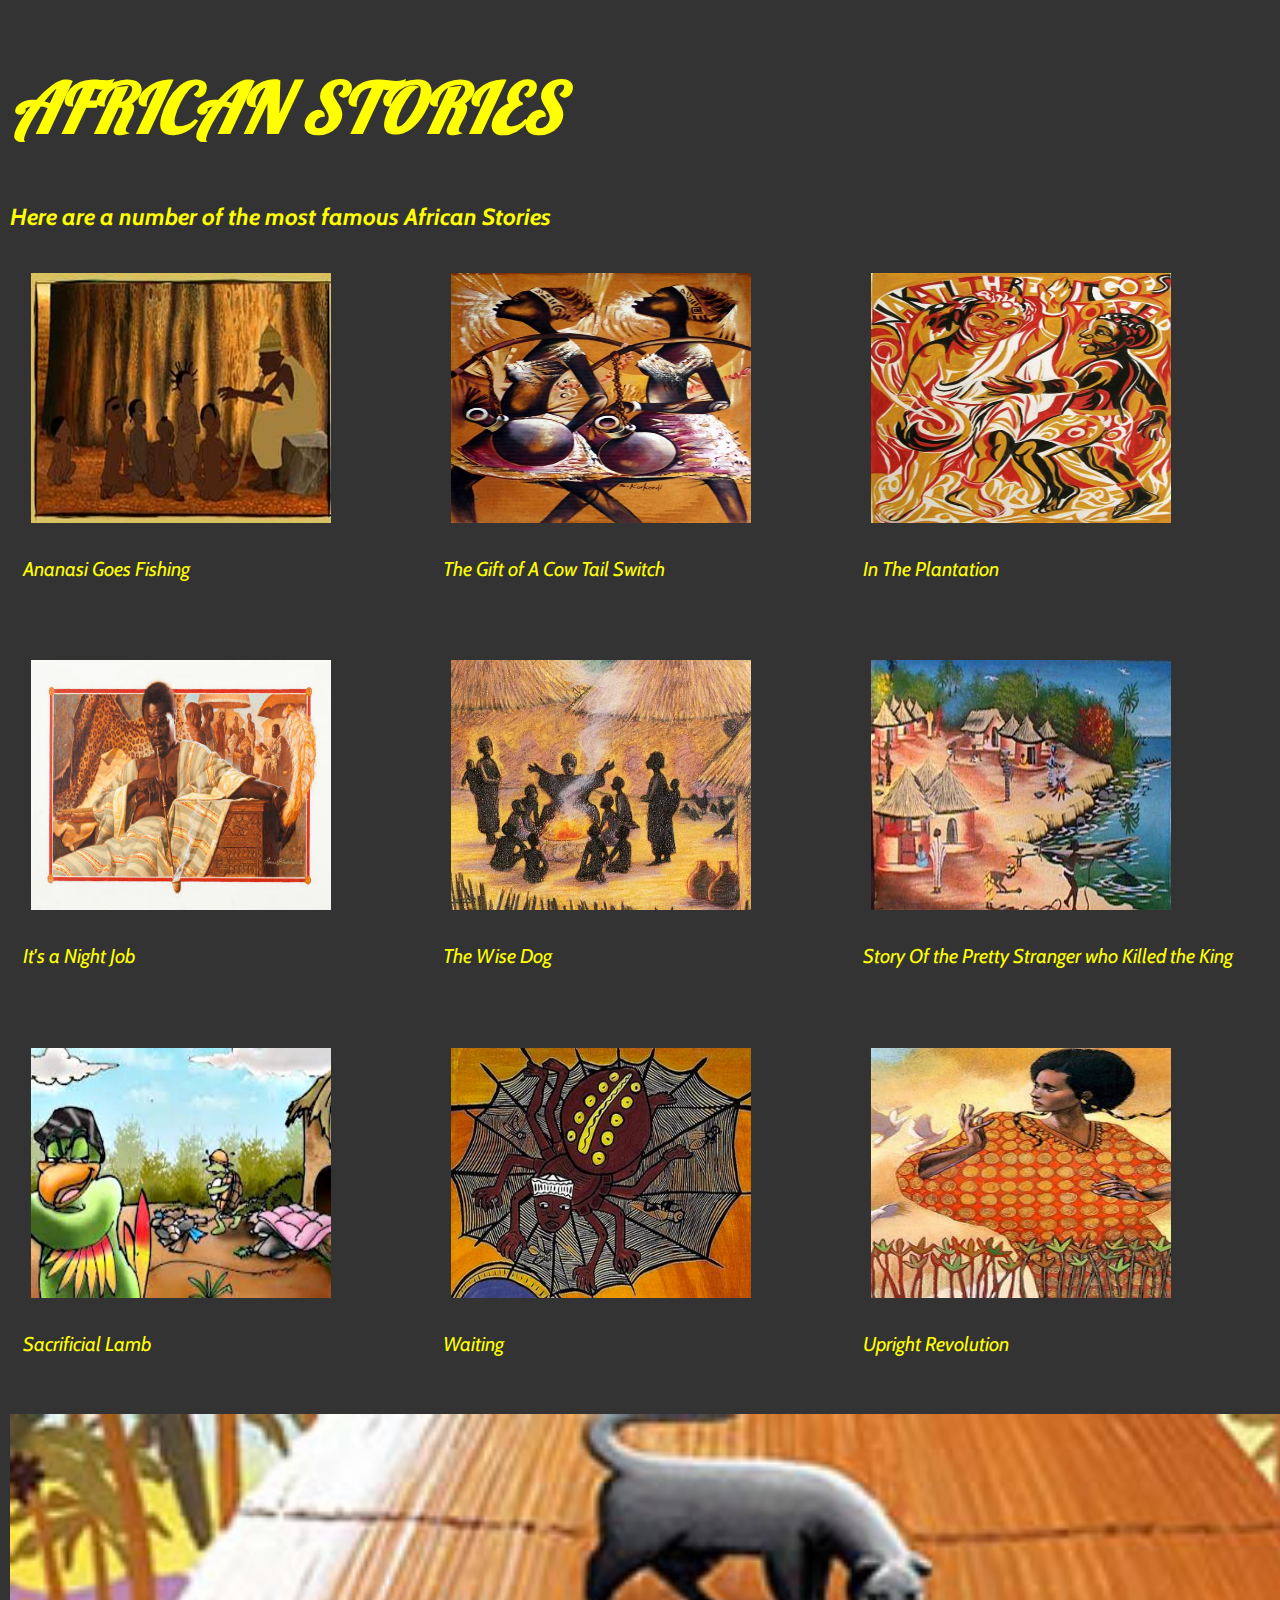
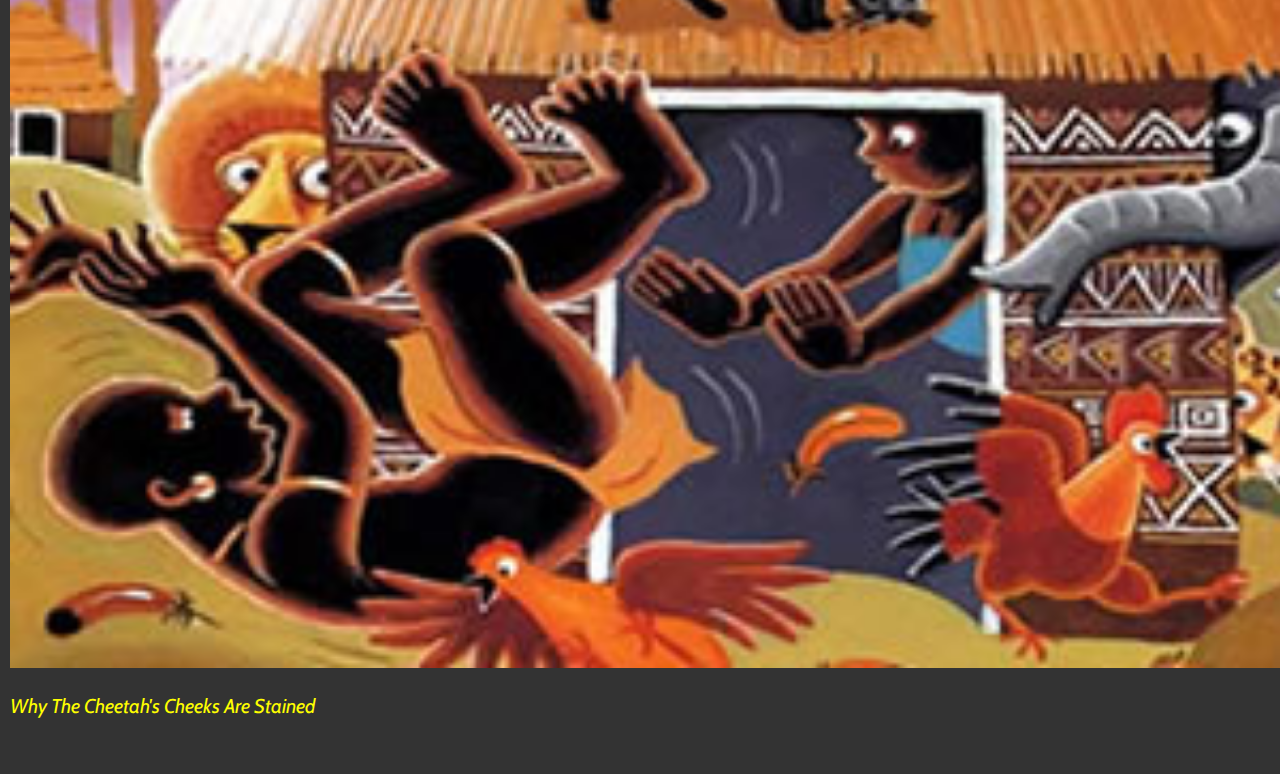
<file: index.html>
<!DOCTYPE html>
<html>

<head>
    <meta charset="UTF-8" />
    <title>African Stories
    </title>
    <link href='http://fonts.googleapis.com/css?family=Lobster' rel='stylesheet' type='text/css'>
    <link href='http://fonts.googleapis.com/css?family=Cabin' rel='stylesheet' type='text/css'>
    <link rel="stylesheet" href="css/main.css">
</head>

<body>
    <section class="container">
        <h1>AFRICAN STORIES</h1>
        <h3>
<em>Here are a number of the most famous African Stories</em>
</h3>
        <section class="row">
            <div class="one">
                <a href="anansi.html"><img src="images/10.jpg" alt=""></a>
                <p> Ananasi Goes Fishing</p>
                <br>
            </div>

            <div class="two">
                <a href="gift.html"><img src="images/2.jpg" alt=""></a>
                <p>The Gift of A Cow Tail Switch</p>
                <br>
            </div>

            <div class="three">
                <a href="plantation.html"><img src="images/3.jpg" alt=""></a>
                <p>In The Plantation</p>
                <br>
            </div>
        </section>
        <section class="row">
            <div class="one">
                <a href="night.html"><img src="images/4.jpg" alt=""></a>
                <p>It's a Night Job</p>
                <br>
            </div>
            <div class="two">
                <a href="dog.html"><img src="images/5.jpg" alt=""></a>
                <p>The Wise Dog</p>
                <br>
            </div>
            <div class="three">
                <a href="pretty.html"><img src="images/6.jpg" alt=""></a>
                <p>Story Of the Pretty Stranger who Killed the King</p>
                <br>
            </div>
        </section>
        <section class="row">
            <div class="one">
                <a href="sacrificial.html"><img src="images/7.jpg" alt=""></a>
                <p>Sacrificial Lamb</p>
                <br>
            </div>
            <div class="two">
                <a href="waiting.html"><img src="images/8.jpg" alt=""></a>
                <p>Waiting</p>
                <br>
            </div>
            <div class="three">
                <a href="upright.html"><img src="images/9.jpg" alt=""></a>
                <p>Upright Revolution</p>
                <br>
            </div>
        </section>
        <div>
            <a href="cheetah.html"><img src="images/folk-tales.jpg" alt=""></a>
            <p>Why The Cheetah's Cheeks Are Stained </p>
            <br>
        </div>
    </section>
</body>

</html>
</file>
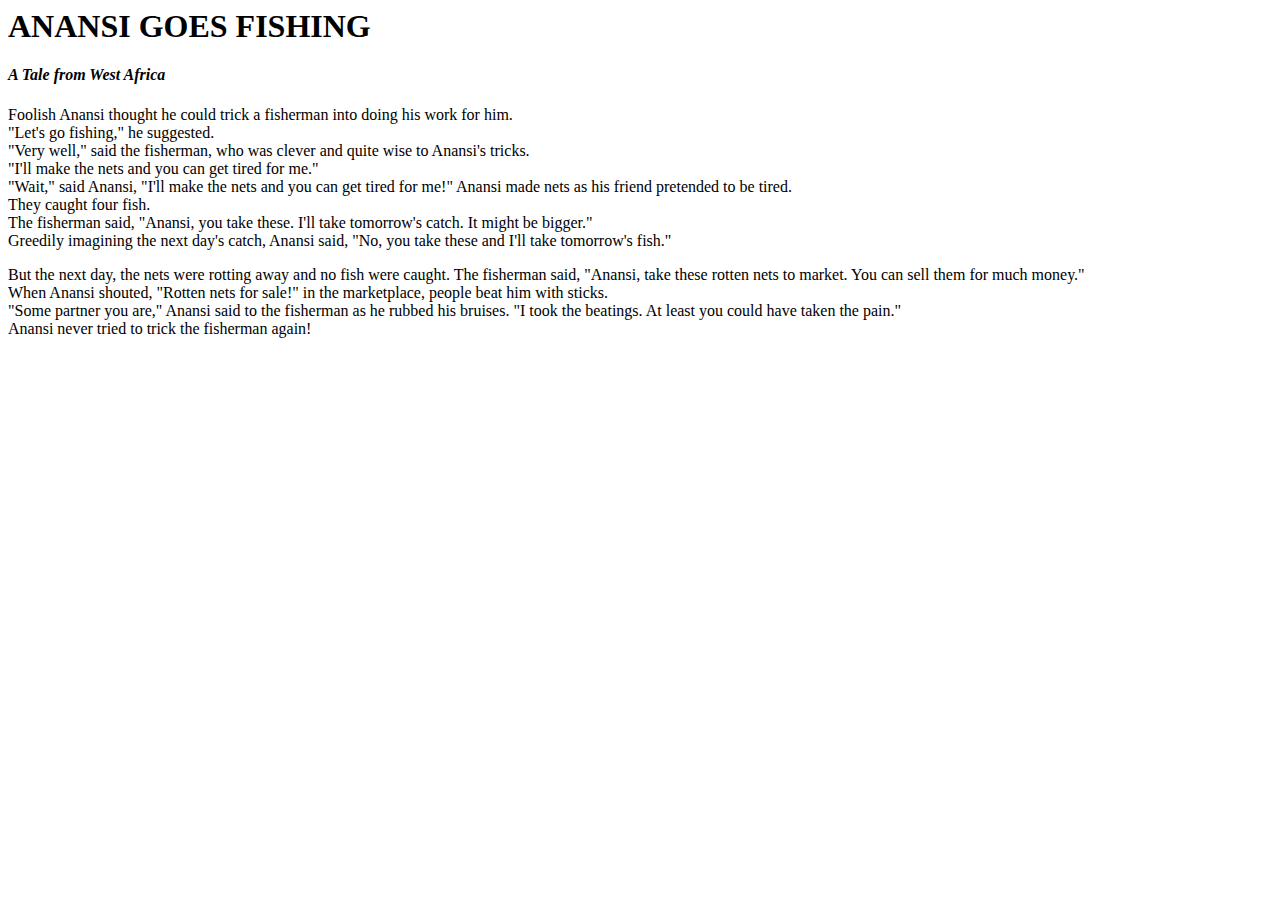
<file: anansi.html>
<DOCTYPE html>
<html><head>
<meta charset="UTF-8" />
<title>Anansi Goes Fishing
</title>
<link href='http://fonts.googleapis.com/css?family=Lobster' rel='stylesheet' type='text/css'>
<link href='http://fonts.googleapis.com/css?family=Cabin' rel='stylesheet' type='text/css'>
    <a href="css/main.css">
    </a>
    </head>

    <h1 >ANANSI GOES FISHING</h1>
    <h4><em> A Tale from West Africa</em></h4>
<P>Foolish Anansi thought he could trick a
fisherman into doing his work for him.<br>
"Let's go fishing," he suggested.<br>
"Very well," said the fisherman, who was
clever and quite wise to Anansi's tricks.<br>
"I'll make the nets and you can get tired for
me."<br>
"Wait," said Anansi, "I'll make the nets and
you can get tired for me!" Anansi made
nets as his friend pretended to be tired.<br>
They caught four fish.<br>
The fisherman said, "Anansi, you take
these. I'll take tomorrow's catch. It might
be bigger."<br>
Greedily imagining the next day's catch,
Anansi said, "No, you take these and I'll
take tomorrow's fish."</P>
<p>But the next day, the nets were rotting
away and no fish were caught. The
fisherman said, "Anansi, take these rotten
nets to market. You can sell them for much
money."<br>
When Anansi shouted, "Rotten nets for
sale!" in the marketplace, people beat him
with sticks.<br>
"Some partner you are," Anansi said to the
fisherman as he rubbed his bruises. "I took
the beatings. At least you could have taken
the pain."<br>
Anansi never tried to trick the fisherman
again!</p>
</body>
</html>
</file>
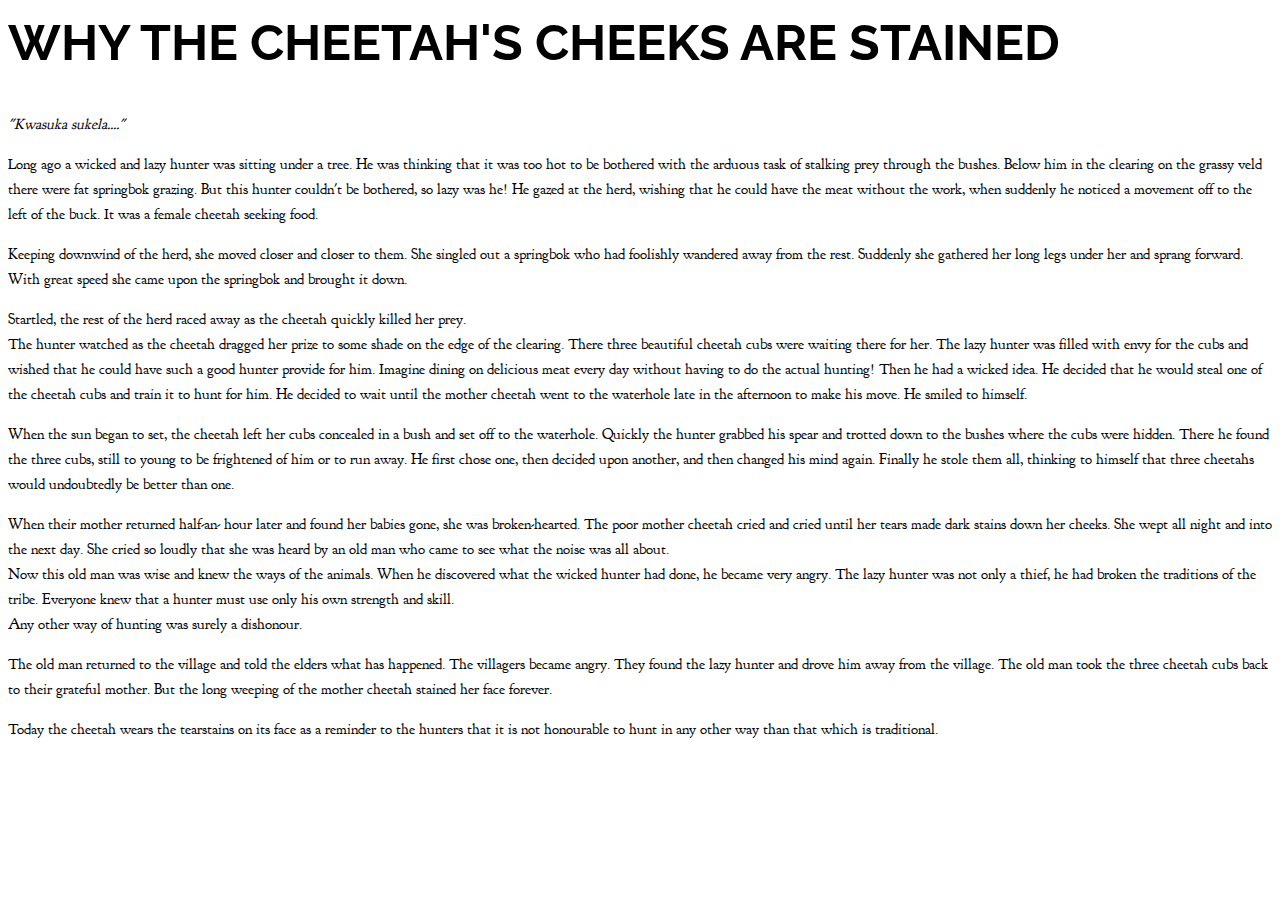
<file: cheetah.html>
<DOCTYPE html>
<html><head>
<meta charset="UTF-8" />
<title>
Why The Cheetah's Cheeks
Are Stained (A Traditional
Zulu Story)
    </title>
<link href='http://fonts.googleapis.com/css?family=Goudy+Bookletter+1911' rel='stylesheet' type='text/css'>
<link href='http://fonts.googleapis.com/css?family=Raleway:100' rel='stylesheet' type='text/css'>
    <link rel="stylesheet" href="css/myDog.css">
    </head>
    <body>

<h1 >WHY THE CHEETAH'S CHEEKS ARE STAINED</h1>
<P><em>"Kwasuka sukela...."</em></P>


<P>Long ago a wicked and lazy hunter
was sitting under a tree. He was
thinking that it was too hot to be
bothered with the arduous task of
stalking prey through the bushes.
Below him in the clearing on the
grassy veld there were fat springbok
grazing. But this hunter couldn't be
bothered, so lazy was he! He gazed
at the herd, wishing that he could
have the meat without the work, when
suddenly he noticed a movement off
to the left of the buck. It was a
female cheetah seeking food.</P>
<P>Keeping downwind of the herd, she
moved closer and closer to them.
She singled out a springbok who had
foolishly wandered away from the
rest. Suddenly she gathered her long
legs under her and sprang forward.
With great speed she came upon the
springbok and brought it down.</P>
<P>Startled, the rest of the herd raced
away as the cheetah quickly killed
her prey.<BR>
The hunter watched as the cheetah
dragged her prize to some shade on
the edge of the clearing. There three
beautiful cheetah cubs were waiting
there for her. The lazy hunter was
filled with envy for the cubs and
wished that he could have such a
good hunter provide for him. Imagine
dining on delicious meat every day
without having to do the actual
hunting! Then he had a wicked idea.
He decided that he would steal one
of the cheetah cubs and train it to
hunt for him. He decided to wait until
the mother cheetah went to the
waterhole late in the afternoon to
make his move. He smiled to
    himself.</BR></P>
<P>When the sun began to set, the
cheetah left her cubs concealed in a
bush and set off to the waterhole.
Quickly the hunter grabbed his spear
and trotted down to the bushes
where the cubs were hidden. There
he found the three cubs, still to
young to be frightened of him or to
run away. He first chose one, then
decided upon another, and then
changed his mind again. Finally he
stole them all, thinking to himself
that three cheetahs would
undoubtedly be better than one.</P>
<P>When their mother returned half-an-
hour later and found her babies
gone, she was broken-hearted. The
poor mother cheetah cried and cried
until her tears made dark stains
down her cheeks. She wept all night
and into the next day. She cried so
loudly that she was heard by an old
man who came to see what the noise
was all about.<BR>
Now this old man was wise and knew
the ways of the animals. When he
discovered what the wicked hunter
had done, he became very angry. The
lazy hunter was not only a thief, he
had broken the traditions of the tribe.
Everyone knew that a hunter must
use only his own strength and skill.<BR>
Any other way of hunting was surely
    a dishonour.</BR>
<P>The old man returned to the village
and told the elders what has
happened. The villagers became
angry. They found the lazy hunter
and drove him away from the village.
The old man took the three cheetah
cubs back to their grateful mother.
But the long weeping of the mother
cheetah stained her face forever.</P>
<P>Today the cheetah wears the
tearstains on its face as a reminder
to the hunters that it is not
honourable to hunt in any other way
than that which is traditional.</P>
    
    </BR>
        </P>
    </body>
    </html>
</file>
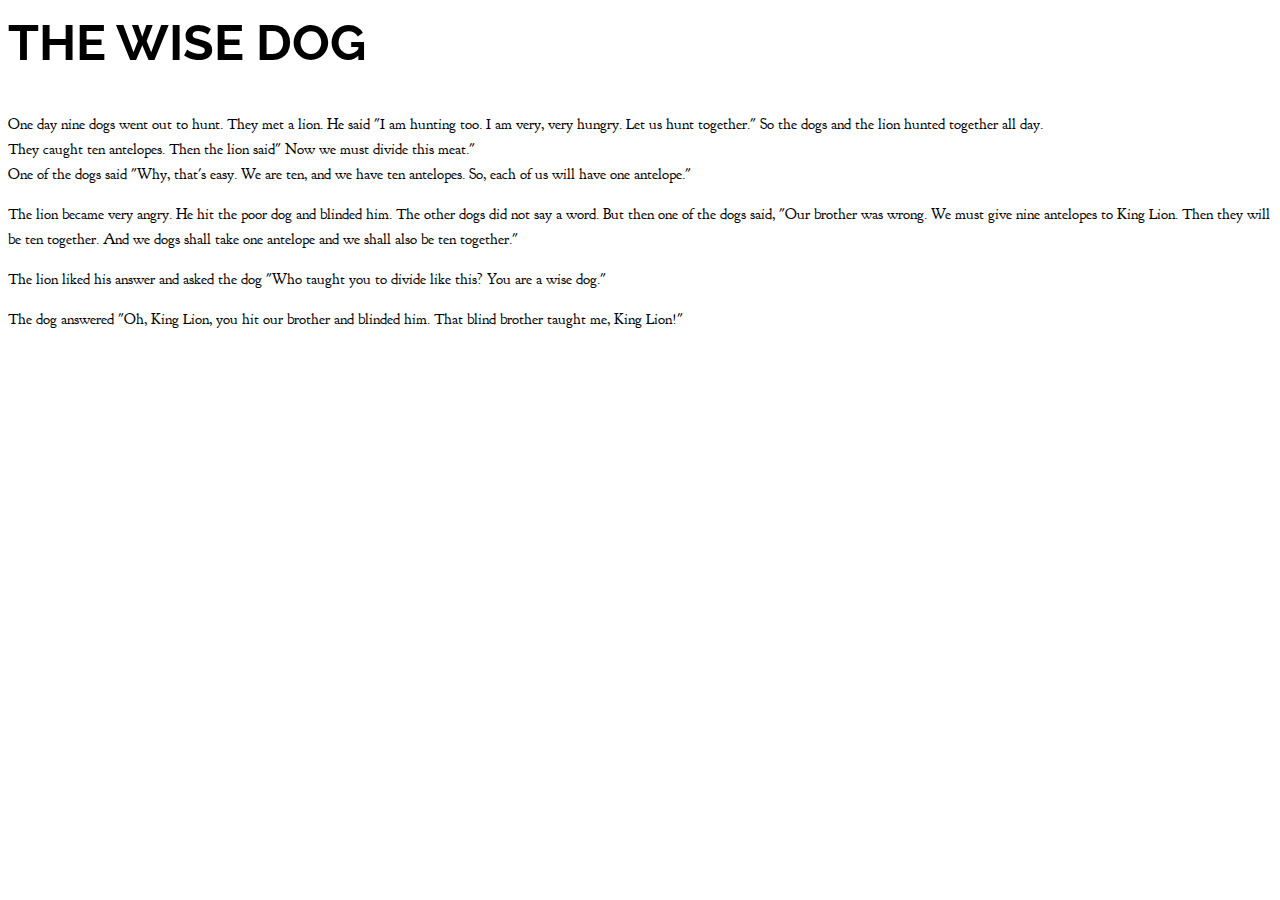
<file: dog.html>
<DOCTYPE html>
<html><head>
<meta charset="UTF-8" />
<title>The Wise Dog
</title>
       <link href='http://fonts.googleapis.com/css?family=Goudy+Bookletter+1911' rel='stylesheet' type='text/css'>
<link href='http://fonts.googleapis.com/css?family=Raleway:100' rel='stylesheet' type='text/css'>
    <link rel="stylesheet" href="css/myDog.css">


</head>
    <body>

<h1 >THE WISE DOG</h1>

<P>One day nine dogs went out to hunt. They
met a lion. He said "I am hunting too. I am
very, very hungry. Let us hunt together."
So the dogs and the lion hunted together
all day.<BR>
They caught ten antelopes.
Then the lion said" Now we must divide
    this meat."</BR>
One of the dogs said "Why, that's easy. We
are ten, and we have ten antelopes. So,
    each of us will have one antelope."
<p>The lion became very angry. He hit the
poor dog and blinded him. The other dogs
did not say a word. But then one of the
dogs said, "Our brother was wrong. We
must give nine antelopes to King Lion.
Then they will be ten together. And we
dogs shall take one antelope and we shall
also be ten together."</p>
<p>The lion liked his answer and asked the
dog "Who taught you to divide like this?
You are a wise dog."</p>

The dog answered "Oh, King Lion, you hit
our brother and blinded him. That blind
brother taught me, King Lion!" 
        </P>
    </body>
    </html>
</file>
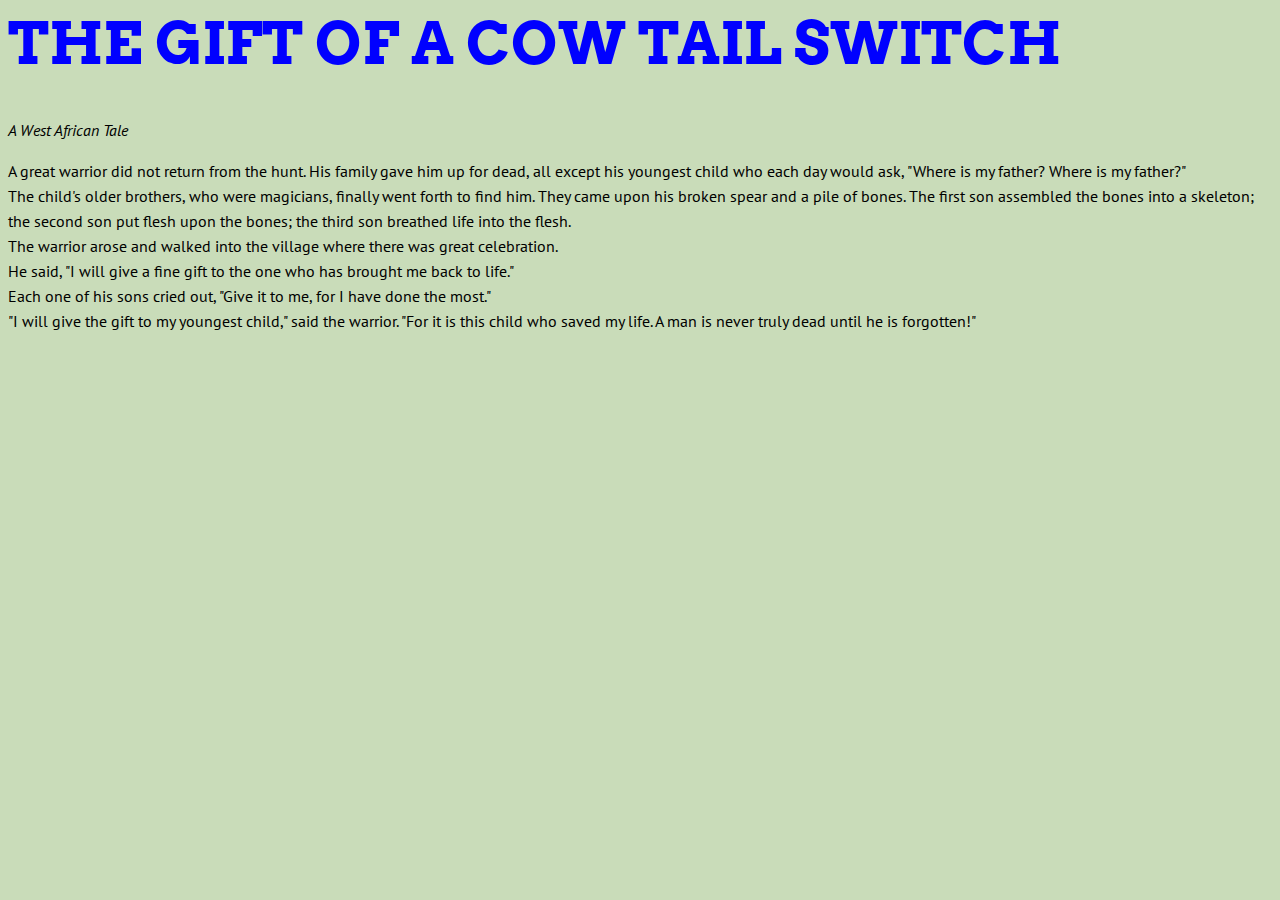
<file: gift.html>
<DOCTYPE html>
<head>
<meta charset="UTF-8" />
<title>The Gift of a Cow Tail Switch
</title>
    <link href='http://fonts.googleapis.com/css?family=Arvo' rel='stylesheet' type='text/css'>
<link href='http://fonts.googleapis.com/css?family=PT+Sans' rel='stylesheet' type='text/css' >
    <link rel="stylesheet" a href="css/myPretty.css">
</head>
<body>

<h1 >THE GIFT OF A COW TAIL SWITCH</h1>
<P><em>A West African Tale</em></P>

<P>A great warrior did not return from the
hunt. His family gave him up for dead, all
except his youngest child who each day
would ask, "Where is my father? Where is
my father?"<BR>
The child's older brothers, who were
magicians, finally went forth to find him.
They came upon his broken spear and a
pile of bones. The first son assembled the
bones into a skeleton; the second son put
flesh upon the bones; the third son
breathed life into the flesh.<BR>
The warrior arose and walked into the
village where there was great celebration.<BR>
He said, "I will give a fine gift to the one
who has brought me back to life."<BR>
Each one of his sons cried out, "Give it to
me, for I have done the most."<BR>
"I will give the gift to my youngest child,"
said the warrior. "For it is this child who
saved my life. A man is never truly dead
    until he is forgotten!"<br>
</body>
</html>
</file>
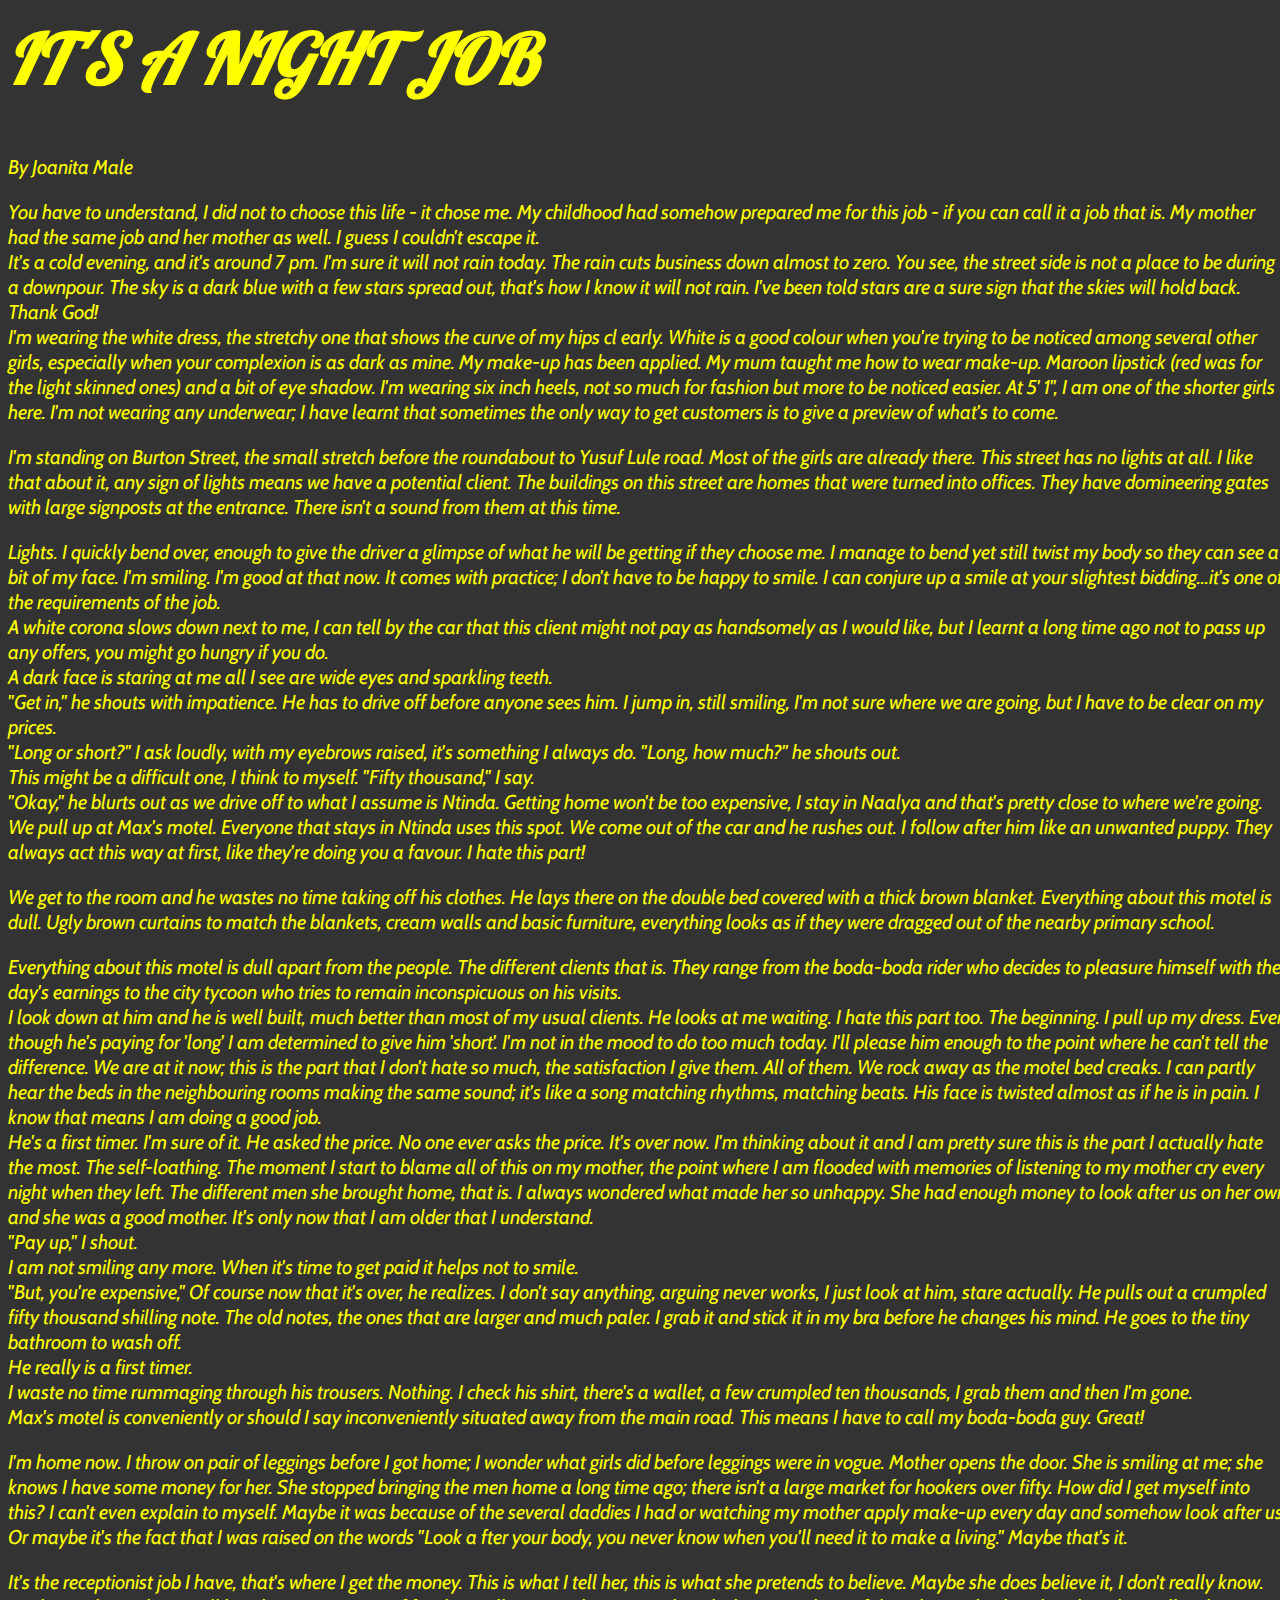
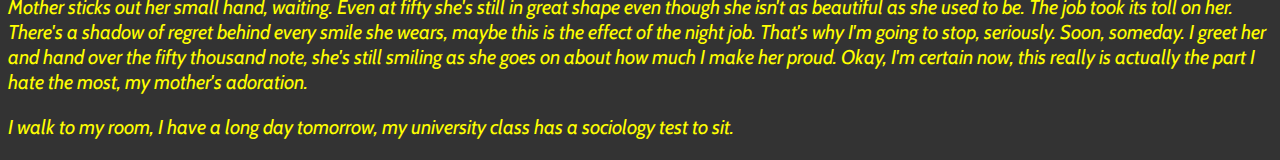
<file: night.html>
<DOCTYPE html>
<html><head>
<meta charset="UTF-8" />
<title>It's a Night Job
</title>
<link href='http://fonts.googleapis.com/css?family=Lobster' rel='stylesheet' type='text/css'>
<link href='http://fonts.googleapis.com/css?family=Cabin' rel='stylesheet' type='text/css'>
    <link rel="stylesheet" a href="css/main.css">
    </head>
    <body>

<h1 >IT'S A NIGHT JOB</h1>
<P><em>By  Joanita Male</em></P>

<P>You have to understand, I did not to choose this life  -  it chose me. My childhood had somehow 
prepared me for this job  -  if you can call it a job that is. My mother had the same job and her 
mother as well. I guess I couldn't escape it.<BR>
It's a cold evening, and it's around 7 pm. I'm sure it will not rain today. The rain cuts  business 
down almost  to  zero. You see, the street side is not a place to be during a downpour. The sky is a 
dark blue with a few stars spread out, that's how  I know it will not rain. I've been told stars are a 
sure sign that the skies will hold back. Thank God!<br>
I'm wearing the white dress, the stretchy one that shows the curve of my hips cl early. White is a 
good colour when you're trying to be noticed among  several other girls, especially when your 
complexion is as dark as mine.  My make-up has been applied. My mum taught me how to wear 
make-up. Maroon lipstick (red was for the light skinned ones) and a bit of eye shadow. I'm wearing 
six inch heels, not so much for fashion but more to be noticed easier. At 5' 1", I am one of the 
shorter girls here. I'm not wearing any underwear; I have learnt that sometimes the only way to get 
customers is to give a preview of what's to come.
<p>I'm standing on  Burton Street, the small stretch before the roundabout to Yusuf Lule road. Most 
of the girls are already there. This street has no lights at all. I like that about it, any sign of lights 
means we have a potential client. The buildings on this street are homes that  were turned into 
offices. They have domineering  gates with large signposts at the entrance. There isn't a sound from 
them at this time.</p>
<p>Lights. I quickly bend over, enough to give the driver a glimpse of what he   will be getting if they 
choose me. I manage to bend yet still twist my body so they can see a bit of my face. I'm smiling.
I'm good at that now. It comes with practice; I don't have to be happy to smile. I can conjure up a 
smile at your slightest bidding...it's one of the requirements of the job.<br>
A white  corona slows down next to me, I can tell by the car that this  client  might not pay as 
handsomely as I would like, but I learnt a long time ago not to pass up any offers, you might go 
hungry if you do. <br>
A dark face is staring at me all I see are wide eyes and sparkling teeth. <br>
"Get in," he shouts with impatience. He has to drive off before anyone sees him. I jump in, still 
smiling, I'm not sure where we are going, but I have to be clear on my prices. <br>
"Long or short?" I ask loudly, with my eyebrows raised, it's something I always do. 
"Long, how much?" he shouts out. <br>
This might be a difficult one, I think to myself. "Fifty thousand," I say.<br>
"Okay," he blurts out as we drive off to what I assume is Ntinda. Getting home won't be too 
expensive, I stay in Naalya and that's pretty close to where we're going. We pull up at Max's 
motel. Everyone that stays in Ntinda uses this spot. We come out of the car  and he rushes out. I 
follow after him like an unwanted puppy. They always act this way at first, like they're doing you a 
favour. I hate this part! </p>
<p>We get to the room and he wastes no time taking off his clothes. He lays there on the double bed 
covered  with a thick brown blanket. Everything about this motel is dull.  Ugly brown curtains to 
match the blankets, cream walls and basic furniture, everything looks as if they were dragged out of 
the nearby primary school.  </p>

<p>Everything about this motel is dull apart from the people. The different clients that is. They range 
from the  boda-boda  rider who decides to pleasure himself with the day's earnings to the city tycoon 
who tries to remain inconspicuous on his visits.<br>
I look down at him and he is well built, much better than most of my usual clients. He looks at me 
waiting. I hate this part too. The beginning. I pull up my dress. Even though he's paying for 'long' I 
am determined to give him 'short'. I'm not in the mood to do too much today. I'll please him 
enough to the point where he can't tell the difference. We are at it now; this is the part that I don't
hate so much, the satisfaction I give them. All of them. We rock away as the motel bed creaks. I can 
partly  hear the beds in the neighbouring rooms making the same sound; it's like a song matching 
rhythms, matching beats. His face is twisted almost as if he is in pain. I know that means I am doing 
a good job. <br>
He's a first timer. I'm sure of it. He asked the price. No one ever asks the price.
It's over now. I'm thinking about it and I am pretty sure this is the part I actually hate the most. 
The self-loathing. The moment I start to blame all of this on my mother, the point where I am 
flooded with memories of listening to my mother cry every night when they left. The different men 
she brought home,  that is. I always wondered what made her so unhappy. She had enough money 
to look after us on her own and she was a good mother. It's only now that I am older that I
understand. <br>
"Pay up," I shout.<br>
I am not smiling any more. When it's time to get paid it helps not to smile. <br>
"But, you're expensive,"  Of course now that it's over, he realizes.  I don't say anything, arguing never 
works, I just look at him, stare actually. He pulls out a crumpled fifty thousand shilling note. The 
old notes, the ones that are larger and much paler. I grab it and stick it in my bra before he changes 
his mind. He goes to the tiny bathroom to wash off. <br>
He really is a first timer.<br>
I waste no time rummaging through  his trousers. Nothing. I check his shirt, there's a wallet, a few 
crumpled ten thousands, I grab them and then I'm gone.<br>
Max's motel is conveniently or should I say inconveniently situated away from the main road. This 
means I have to call my boda-boda guy. Great!<br>
<p>I'm home now. I throw  on pair of leggings before I got home; I wonder what  girls did before 
leggings were in vogue. Mother opens the door.  She is smiling at me; she knows I have some 
money for her. She stopped bringing the men home a long time ago; there isn't a large market for 
hookers over fifty.  How did I get myself into this?  I  can't even explain  to myself. Maybe it was 
because of the several daddies I had or watching my mother apply make-up every day and somehow 
look after us. Or maybe it's the fact that I was raised on the words "Look a fter your body, you
never know when you'll need it to make a living." Maybe that's it.</p>
<p>It's the receptionist job I have, that's where I get the money. This is what I tell her,  this is what 
she pretends to believe. Maybe she does believe it, I don't really know. Mother sticks out her small 
hand, waiting. Even at fifty she's still in great shape even though she isn't as beautiful as she used to 
be. The job took its  toll on her. There's a shadow of regret behind every smile she  wears,  maybe 
this is the effect of the night job.  That's why  I'm going  to stop, seriously. Soon, someday. I greet 
her and hand over the fifty thousand note, she's still smiling as she goes on about how much I make 
her proud. Okay, I'm certain now, this really is actually the part I hate the most, my mother's 
adoration. </p>
<p>I walk to my room, I have a long day tomorrow, my university class has a sociology test to sit.</p>
    
</body>
    
</html>
</file>
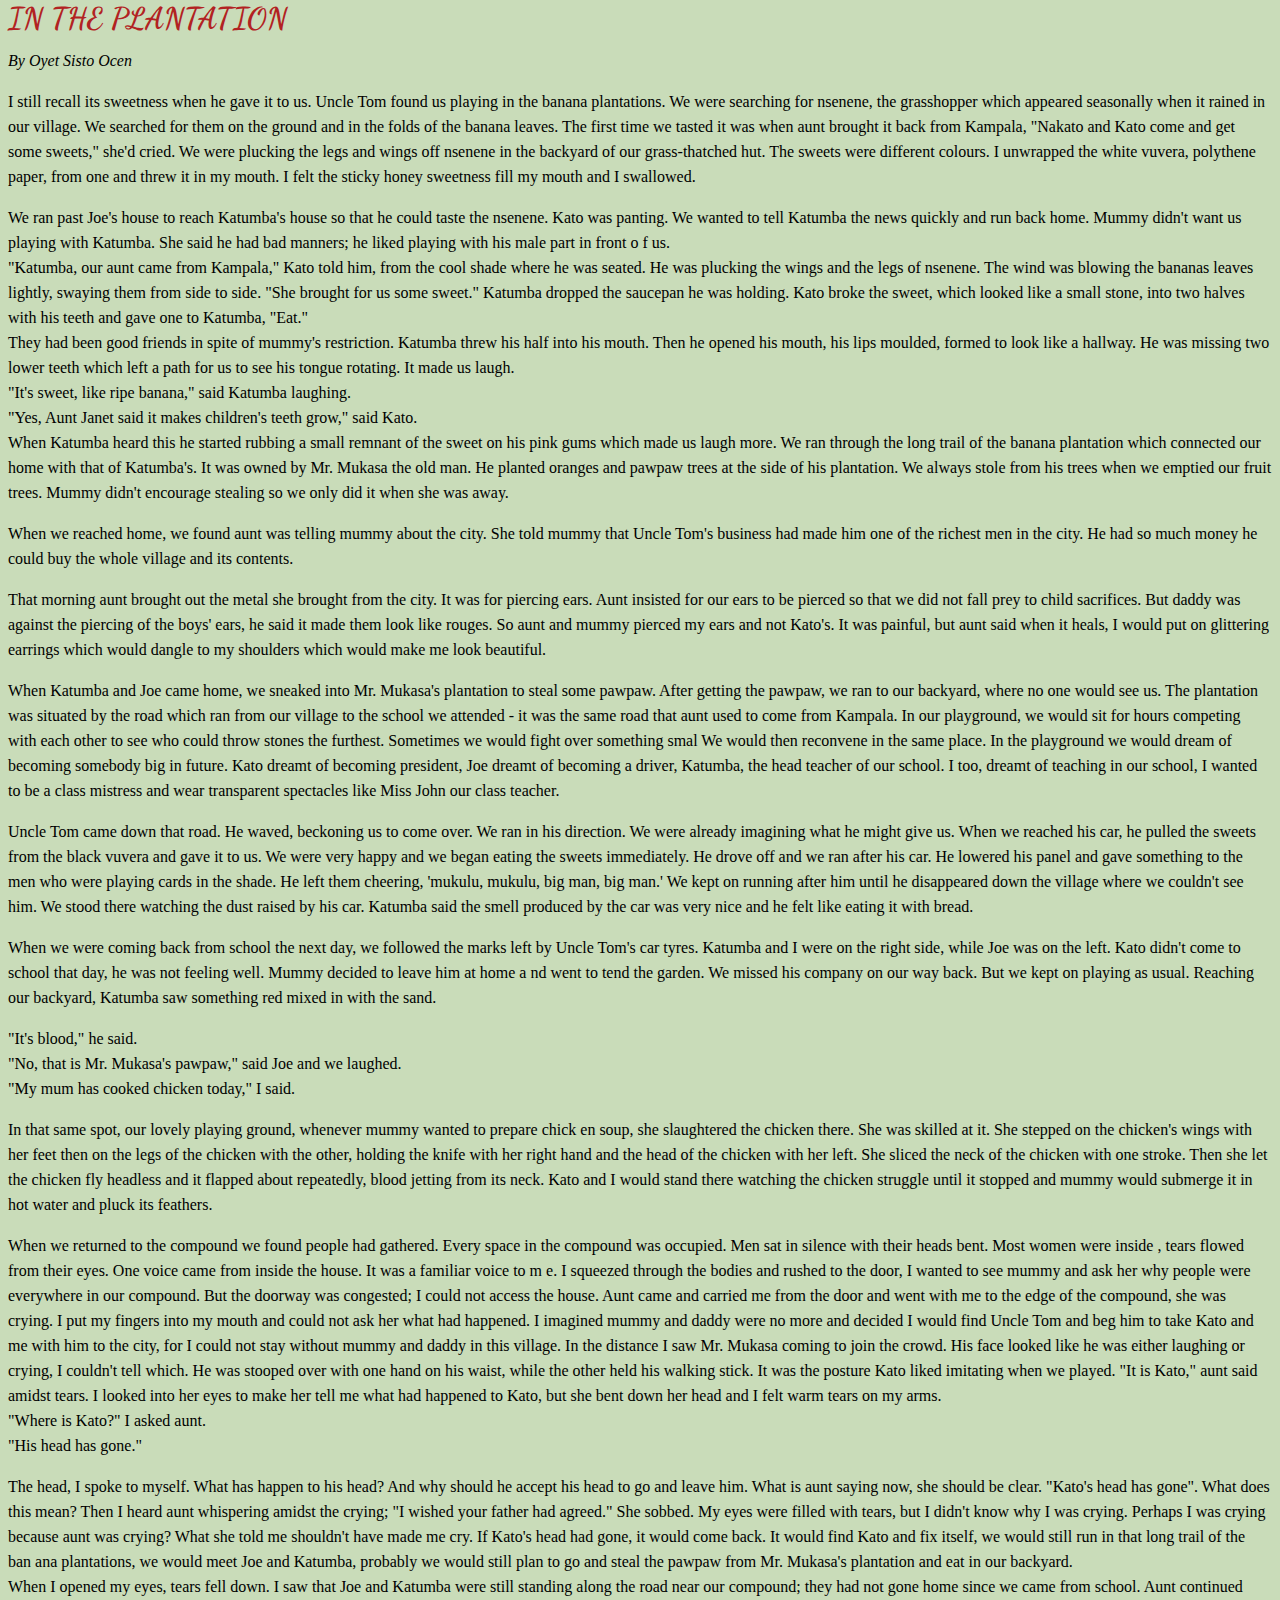
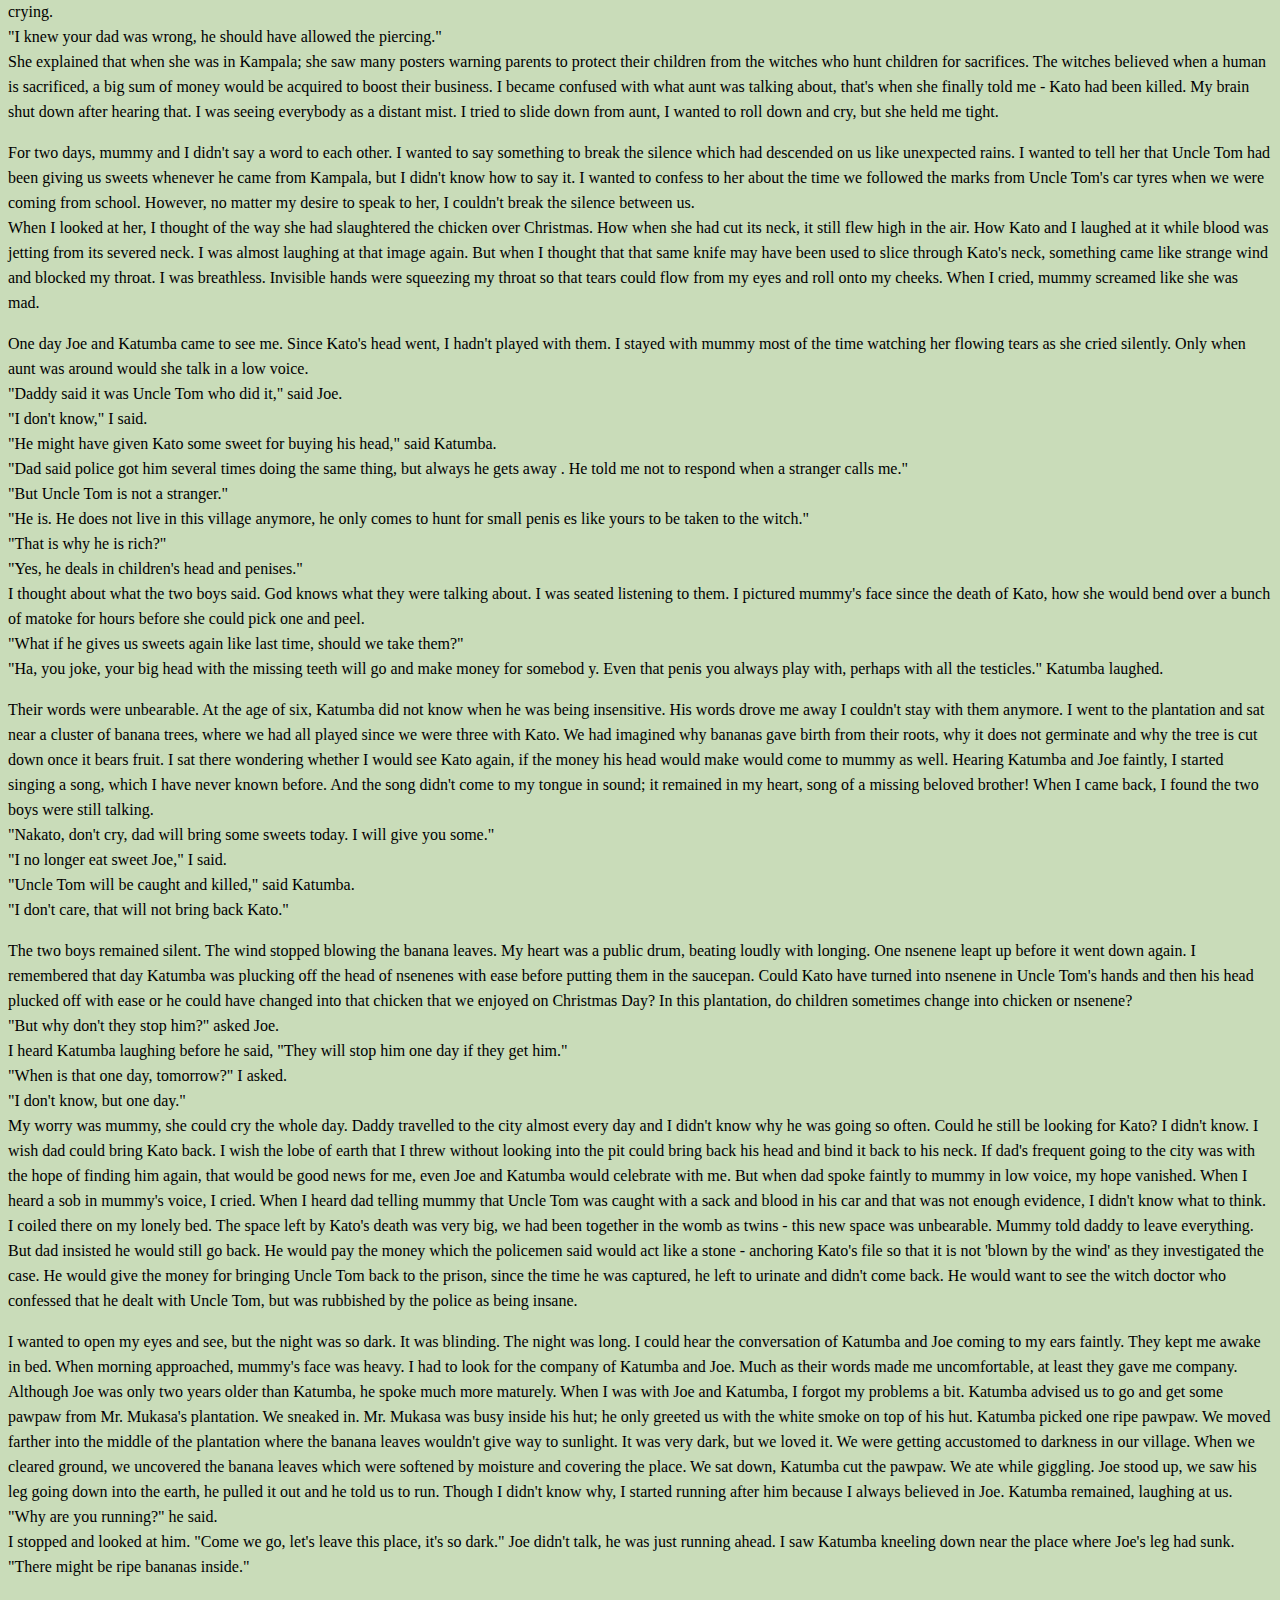
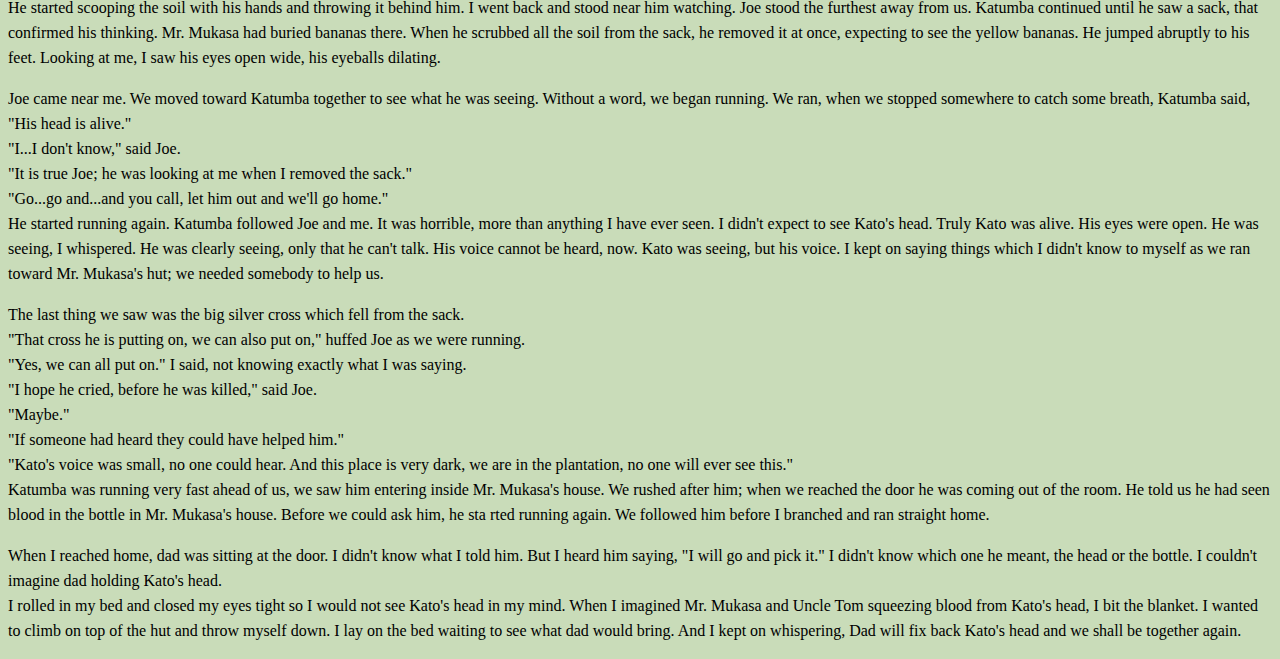
<file: plantation.html>
<DOCTYPE html>
<html><head>
<meta charset="UTF-8" />
<title>In The Plantation
</title>
<link href='http://fonts.googleapis.com/css?family=Dancing+Script' rel='stylesheet' type='text/css'>
<link href='http://fonts.googleapis.com/css?family=Josefin+Sans' rel='stylesheet' type='text/css' >
   <link rel="stylesheet" a href="css/myPlantation.css">

</head>
    <body>

<h1 >IN THE PLANTATION</h1>
<P><em>By  Oyet Sisto Ocen</em></P>


<p>I still recall its sweetness when he gave it to us. Uncle Tom found us playing in the banana 
plantations. We were searching for  nsenene,  the grasshopper which appeared seasonally when it 
rained in our village. We searched for them on the ground and in the  folds of the banana  leaves. 
The  first time we tasted it was when  aunt brought it  back  from Kampala,  "Nakato and Kato come 
and get some sweets," she'd cried. We were plucking the legs and wings off nsenene in the backyard 
of our grass-thatched hut. The sweets were different colours. I unwrapped the white  vuvera, 
polythene paper, from one and threw it in my mouth. I felt the  sticky honey sweetness  fill  my 
mouth and I swallowed. </p>
<p>We ran past Joe's house to  reach Katumba's house so that he could taste the  nsenene. Kato was 
panting. We wanted to tell Katumba the news quickly and run back home. Mummy didn't want us 
playing with Katumba. She said he had bad manners; he liked playing with his male part in front o f 
us.<br> 
"Katumba, our aunt came from Kampala," Kato told him, from the cool shade where he was 
seated. He was plucking the wings and the legs of nsenene. The wind was blowing the bananas leaves 
lightly, swaying them from side to side. "She brought for us  some sweet." Katumba dropped the 
saucepan he was holding. Kato broke the sweet, which looked like a small stone, into two halves 
with his teeth and gave one to Katumba, "Eat." <br>
They had been good friends in spite of mummy's restriction. Katumba threw his  half into his 
mouth. Then he opened his mouth, his lips moulded, formed to look like a hallway. He was missing 
two lower teeth which left a path for us to see his tongue rotating. It made us laugh.<br>
"It's sweet, like ripe banana," said Katumba laughing.<br>
"Yes, Aunt Janet said it makes children's teeth grow," said Kato.<br>
When Katumba heard this he started rubbing a small remnant of the sweet on his pink gums which
made us laugh more. We ran through  the long trail of the banana  plantation which connected  our 
home with that of Katumba's. It was  owned by  Mr.  Mukasa the old man. He planted oranges and 
pawpaw trees at the side of his plantation. We always stole from his trees when  we emptied our 
fruit trees. Mummy didn't encourage stealing so we only did it when she was away. </p>
<p>When we reached home, we found aunt was telling mummy about the city. She told mummy that 
Uncle Tom's business had made him one  of the richest  men in the city. He had so much money he 
could buy the whole village and its contents. </p>
<p>That morning aunt brought out the metal she brought from the city. It was for piercing ears. Aunt 
insisted  for our  ears  to be pierced so that  we did not fall prey to child sacrifices.  But daddy was 
against  the  piercing of the boys' ears, he said  it made them look like rouges. So aunt and mummy 
pierced my ears and not Kato's. It was painful, but aunt said when it heals, I would put on glittering 
earrings which would dangle to my shoulders which would make me look beautiful.</p>
<p>When Katumba and Joe came home, we sneaked into  Mr.  Mukasa's plantation to steal some 
pawpaw. After getting the pawpaw, we ran  to our backyard, where no one would see us.  The 
plantation was situated by the road which ran  from our village to  the  school we  attended  -  it was 
the same  road  that  aunt used to come from Kampala. In our playground,  we would sit for hours 
competing with each other to see who could throw stones the furthest. Sometimes we would fight 
over  something smal We would then reconvene in  the same place. In the playground we would 
dream  of becoming somebody  big in future.  Kato dreamt of becoming president, Joe dreamt of 
becoming a driver, Katumba, the  head teacher of our school. I too, dreamt of teaching in our 
school, I wanted to be a class mistress and wear  transparent  spectacles  like Miss John our class 
teacher.</p>
<p>Uncle Tom came down that road. He waved, beckoning us to come over. We ran in his direction. 
We were already imagining what he might give us. When we reached his car, he pulled the sweets 
from the black  vuvera  and gave it to us. We were very happy and we began eating the sweets 
immediately. He drove off and we ran after his car. He lowered his panel and gave something to the 
men who were playing cards  in  the shade. He left them cheering,  'mukulu, mukulu, big man, big 
man.'  We kept on running after him until he disappeared down the village where we couldn't see 
him. We stood there watching the dust raised by his car. Katumba said the smell produced by the 
car was very nice and he felt like eating it with bread.</p>
<p>When we were coming back from school the next day, we followed the marks left by Uncle 
Tom's car tyres. Katumba and I were on the right side, while Joe was on the left. Kato didn't come 
to school that day, he was not feeling well. Mummy decided to leave him at home a nd went to tend 
the garden. We missed his company on our way back. But we kept on playing as usual. Reaching 
our backyard, Katumba saw something red mixed in with the sand.<p>
<p>"It's blood," he said.<br>
"No, that is Mr. Mukasa's pawpaw," said Joe and we laughed.<br>
"My mum has cooked chicken today," I said. <br></p>
<p>In that same spot, our lovely playing ground, whenever mummy wanted to prepare chick en soup, 
she slaughtered the chicken there. She was skilled at it. She stepped on the chicken's wings with her 
feet  then  on the legs of the chicken with the other, holding the knife with her right hand and the 
head of the chicken with  her  left. She sliced the neck of the chicken with one stroke. Then she let 
the chicken  fly headless and  it  flapped  about repeatedly,  blood jetting from its neck. Kato and I 
would stand there watching the chicken struggle until it stopped and mummy would submerge it in 
hot water and pluck its feathers. </p>
<p>When we returned to the compound we found people had gathered. Every space in the compound
was occupied. Men sat in silence with their heads bent. Most women were inside ,  tears flowed 
from their eyes. One voice came from inside the house. It was a familiar voice to m e. I squeezed 
through the bodies  and rushed to the door, I wanted to see mummy and ask her why people were 
everywhere in our compound. But the doorway was congested; I could not access the house. Aunt 
came and carried me from the door and went with me to the edge  of the compound, she was 
crying. I put my fingers into my mouth and could not ask her what had happened. I imagined 
mummy and daddy were no more and decided  I would find Uncle Tom and  beg him to take Kato 
and me with him to the city, for I could not stay without mummy and daddy in this village.  In the 
distance I saw Mr. Mukasa coming to join the crowd. His face looked like he was either laughing or 
crying, I couldn't tell which. He was stooped over with one hand on his waist, while the other held 
his walking stick. It was the posture Kato liked imitating when we played.
"It is Kato," aunt said amidst tears. I looked into her eyes to make her tell me what had  happened 
to Kato, but she bent down her head and I felt warm tears on my arms.<br>
"Where is Kato?" I asked aunt.<br>
"His head has gone."<br></p>
<p>The head,  I spoke to myself.  What has happen to his head? And why should he accept his head to go and 
leave him. What is aunt saying now, she should be clear. "Kato's head has gone". What does this mean?
Then I heard aunt whispering amidst the crying; "I wished your father had agreed." She sobbed. 
My eyes were filled with tears, but I didn't know  why I was crying. Perhaps I was crying because 
aunt was crying? What she told me shouldn't have  made me cry. If Kato's head had  gone, it would 
come back. It would find Kato and fix itself, we would still run in that long trail of the ban ana 
plantations, we would  meet Joe and Katumba, probably we would  still  plan to go and steal the 
pawpaw from Mr. Mukasa's plantation and eat in our backyard.<br>
When I opened my eyes, tears fell down. I saw that Joe and Katumba were still standing along the 
road near our compound; they had not gone home since we came from school. Aunt continued 
crying.<br>
"I knew your dad was wrong, he should have allowed the piercing."<br>
She explained that when she was in Kampala; she saw many posters  warning parents to protect 
their children from  the  witches who hunt children for  sacrifices. The witches believed  when a 
human is sacrificed, a big sum  of money would be acquired to boost their business. I became
confused with what aunt was talking about, that's when she finally told me  -  Kato had been killed. 
My brain shut down after hearing that. I was seeing everybody as a distant  mist. I tried  to slide 
down from aunt, I wanted to roll down and cry, but she held me tight.</p>
<p>For two days, mummy and I didn't say a word to each other. I wanted to say something  to break 
the silence which had descended on us like unexpected rains.  I wanted to tell her  that Uncle Tom 
had been giving us sweets whenever he came from Kampala, but I didn't know how to say it.  I 
wanted to  confess to her about the time  we followed the marks from  Uncle Tom's car tyres  when 
we were coming from school.  However, no matter my desire to speak to her, I couldn't break the 
silence between us.<br>
When I looked  at her, I thought of the way she  had slaughtered the chicken over Christmas. How 
when she had cut its neck, it still flew high in the air. How Kato and I laughed at it while  blood was 
jetting from its severed  neck. I was almost laughing at that image again. But when I  thought that 
that same knife may have been used to slice through Kato's neck, something came like strange wind 
and blocked  my throat. I was breathless. Invisible hands were squeezing my throat so that tears 
could flow from my eyes and roll onto my cheeks. When I cried, mummy screamed like she was 
mad.</p>
<p>One day Joe and Katumba came to see me. Since Kato's head went, I hadn't  played with them. I 
stayed with mummy most of the time watching her flowing tears as she cried silently. Only when 
aunt was around would she talk in a low voice.<br>
"Daddy said it was Uncle Tom who did it," said Joe.<br>
"I don't know," I said.<br>
"He might have given Kato some sweet for buying his head," said Katumba.<br> 
"Dad said police got him several times doing the same thing, but always he gets away . He told me 
not to respond when a stranger calls me."<br>
"But Uncle Tom is not a stranger."<br>
"He is. He does not live in this village anymore, he only comes to hunt for small penis es like yours 
to be taken to the witch."<br>
"That is why he is rich?"<br>
"Yes, he deals in children's head and penises."<br>
I thought about what the two boys said. God knows what they were talking about. I was seated 
listening to them. I pictured mummy's face since the death of  Kato, how she would bend over a 
bunch of matoke for hours before she could pick one and peel.<br>
"What if he gives us sweets again like last time, should we take them?"<br>
"Ha, you joke, your big head with the missing teeth will go and make money for somebod y. Even 
that penis you always play with, perhaps with all the testicles." Katumba laughed. <br>
<p>Their  words were unbearable. At the age of six,  Katumba  did not know when he was being 
insensitive.  His  words drove me away I couldn't stay with them anymore.  I went to  the plantation 
and sat near a cluster of banana trees, where we had all played since we were  three with Kato. We 
had imagined why bananas gave birth from their roots, why it does not germinate and why the tree 
is cut down once it bears fruit. I sat there wondering whether   I would see Kato again, if the money 
his head would make would come to mummy as well.  Hearing Katumba and Joe faintly, I started 
singing a song, which I have never known before. And the song didn't come to my tongue in sound; 
it remained in my heart, song of  a missing  beloved brother! When I came back, I found the two 
boys were still talking.<br>
"Nakato, don't cry, dad will bring some sweets today. I will give you some."<br>
"I no longer eat sweet Joe," I said.<br>
"Uncle Tom will be caught and killed," said Katumba.<br>
"I don't care, that will not bring back Kato."<br>
<p>The two boys remained silent. The wind stopped blowing the banana leaves. My heart was a 
public drum, beating loudly with longing. One  nsenene  leapt up before it went down again. I 
remembered that day Katumba was plucking off the head of  nsenenes  with ease before putting them 
in the saucepan. Could Kato have turned into  nsenene  in Uncle Tom's hands and then  his head 
plucked off  with ease or he could have changed  into that chicken that we enjoyed on Christmas
Day? In this plantation, do children sometimes change into chicken or nsenene? <br>
"But why don't they stop him?" asked Joe.<br>
I heard Katumba laughing before he said, "They will stop him one day if they get him."<br>
"When is that one day, tomorrow?" I asked.<br>
"I don't know, but one day."<br>
My worry was mummy, she could cry the whole day. Daddy travelled to the city almost every day 
and I didn't know why he was going so  often. Could he still be looking for Kato? I didn't know. I 
wish dad could bring Kato back. I wish the lobe of earth that I threw without looking into the  pit
could bring back his head and bind it back to his neck. If dad's frequent going to the city was with 
the hope of finding him again, that would be good news for me, even Joe and Katumba would 
celebrate with me. But when dad spoke faintly to mummy in low voice, my hope vanished. When I 
heard a sob in mummy's voice, I cried. When I heard dad telling mummy that Uncle Tom was 
caught with a sack and blood in his car and that was not enough evidence, I didn't know what to 
think. I coiled there on  my lonely bed. The space  left by Kato's death was very big, we had been 
together in the womb as twins - this new space was unbearable. 
Mummy told daddy to leave everything. But dad insisted he would still go back. He would pay the 
money which the policemen said would act like a stone  -  anchoring Kato's file so that it is  not
'blown by the wind'  as they investigated the case. He would give the money for bringing Uncle 
Tom back to the prison,  since  the time  he was captured,  he left to urinate and  didn't come back. 
He would want to see the witch doctor who confessed that he dealt with Uncle Tom,  but was 
rubbished by the police as being insane.</p> 
<p>I wanted to open my eyes and  see, but the night was so dark. It was blinding. The night was long. 
I could hear the conversation of Katumba and Joe coming to my ears faintly. They kept me awake 
in bed. When morning approached, mummy's face was heavy. I had to look for the company of 
Katumba and Joe. Much as their words made me uncomfortable, at least they gave  me  company. 
Although Joe was only two years older than Katumba, he spoke much more maturely.
When I was with Joe and Katumba, I forgot my problems a bit. Katumba advised us to go and get 
some pawpaw from Mr. Mukasa's plantation. We sneaked  in. Mr. Mukasa was busy inside his  hut; 
he only greeted us with the white smoke on top of his hut.  Katumba picked one ripe pawpaw. We 

moved farther into  the middle of the plantation where the banana leaves wouldn't give way to
sunlight. It was very dark, but we loved it. We were getting accustomed to darkness in our village. 
When we cleared ground, we uncovered the banana leaves which were softened by moisture and 
covering the place. We sat down,  Katumba cut the pawpaw. We ate while giggling. Joe stood up, 
we  saw his leg going down into  the earth, he pulled it out and he told us to run. Though I didn't 
know why, I started running after him because I always believed  in Joe. Katumba remained, 
laughing at us.<br>
"Why are you running?" he said.<br>
I stopped and looked at him. "Come we go, let's  leave this place, it's so dark." Joe didn't talk, he 
was just running ahead. I saw Katumba kneeling down near the place where Joe's leg had sunk. 
"There might be ripe bananas inside."<br>
<p>He started scooping the soil with his  hands  and  throwing it behind  him. I went back and stood 
near  him watching. Joe stood the furthest  away  from us. Katumba continued until he saw a sack, 
that confirmed his thinking. Mr. Mukasa had buried bananas there. When he scrubbed all the soil 
from the  sack, he removed it at once, expecting to see the yellow bananas. He jumped abruptly to 
his feet. Looking at me, I saw his eyes open wide, his eyeballs dilating. </p>
<p>Joe came near me. We moved toward Katumba together to see what he was seeing. Without a 
word, we began running. We ran, when we stopped somewhere to catch some breath, Katumba 
said, "His head is alive."<br>
"I...I don't know," said Joe.<br>
"It is true Joe; he was looking at me when I removed the sack."<br>
"Go...go and...and  you call, let him out and we'll go home." <br>He started running again. Katumba 
followed Joe and me. It  was horrible, more than anything  I have ever seen. I didn't expect to see 
Kato's head. Truly Kato was alive. His eyes were open.  He was seeing,  I whispered.  He was clearly 
seeing, only that he can't talk. His voice cannot be heard, now.   Kato was seeing, but his voice.  I kept on 
saying things  which I didn't know  to myself as we ran toward Mr.  Mukasa's hut; we needed 
somebody to help us.</p>
<p>The last thing we saw was the big silver cross which fell from the sack. <br>
"That cross he is putting on, we can also put on," huffed Joe as we were running.<br>
"Yes, we can all put on." I said, not knowing exactly what I was saying.<br>
"I hope he cried, before he was killed," said Joe.<br>
"Maybe."<br>
"If someone had heard they could have helped him."<br>
"Kato's voice was small, no one could hear. And this place is very dark, we are in the plantation, 
no one will ever see this."<br>
Katumba was running very fast ahead of us, we saw him entering inside Mr. Mukasa's house. We 
rushed after him; when we reached the door he was coming out of the room. He told us he had 
seen blood in the bottle in Mr. Mukasa's house. Before we could ask him, he sta rted running again. 
We followed him before I branched and ran straight home. </p>
<p>When I reached home, dad was sitting at the door. I didn't know what I told him. But I heard him 
saying, "I will go and pick it." I didn't know which one he meant, the head or  the bottle. I couldn't 
imagine dad holding Kato's head.<br>
I rolled in my bed and closed my eyes tight so I would not see Kato's head in my mind. When I 
imagined Mr.  Mukasa and Uncle Tom squeezing blood from Kato's head, I bit the blanket. I 
wanted to climb on top of the hut and throw myself down. I lay on the bed waiting to see what dad 
would bring. And I kept on whispering, Dad will fix back Kato's head and we shall be together again.</p>
</body>
</html>
</file>
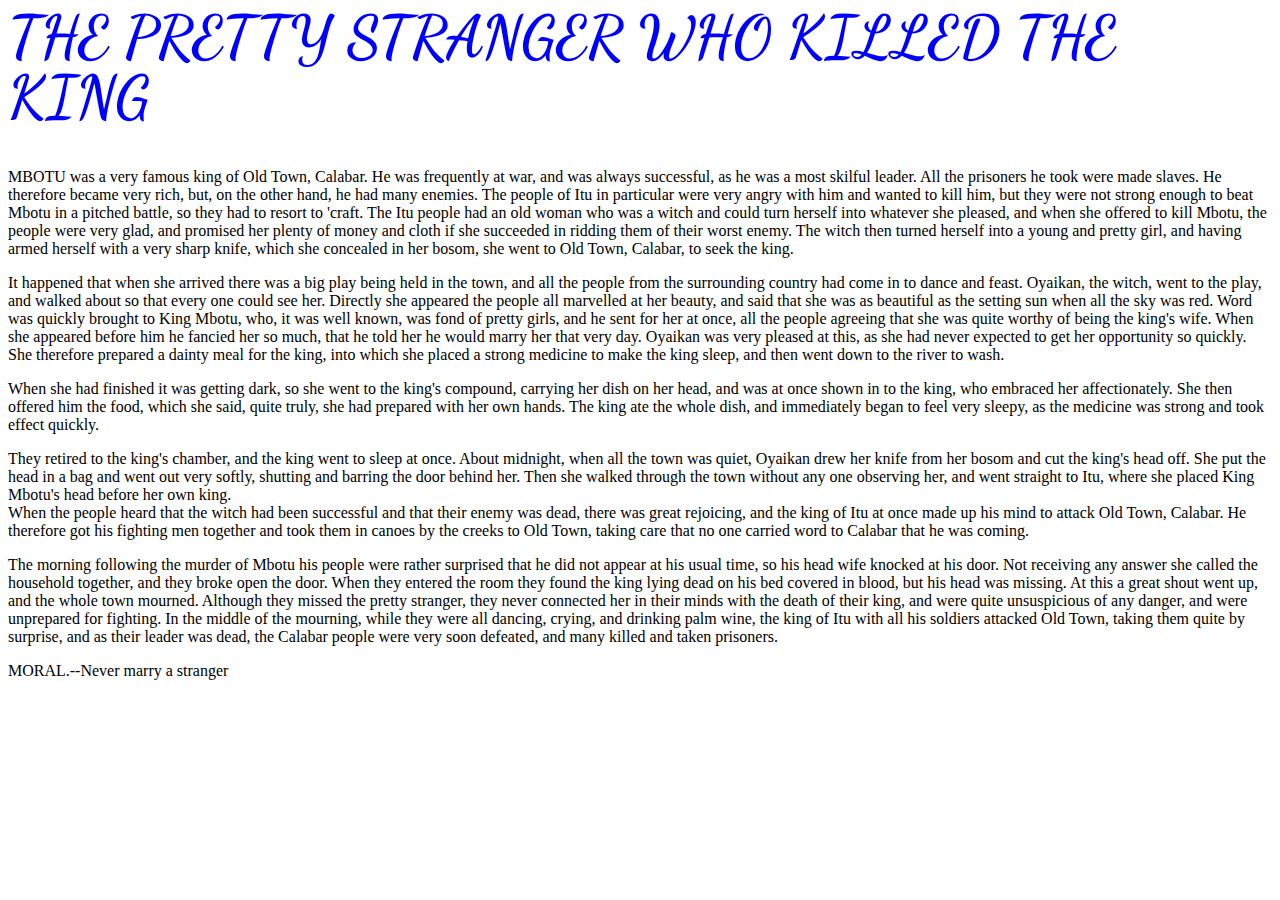
<file: pretty.html>
<DOCTYPE html>
<html><head>
<meta charset="UTF-8" />
<title>Story Of the Pretty
Stranger who Killed
the King
</title>
<link href='http://fonts.googleapis.com/css?family=Dancing+Script' rel='stylesheet' type='text/css'>
<link href='http://fonts.googleapis.com/css?family=Josefin+Sans' rel='stylesheet' type='text/css'>
    
    <link rel="stylesheet" href="css/new.css">

</head>
    <body>

<h1 >THE PRETTY STRANGER WHO KILLED THE KING</h1>

<P>MBOTU was a very famous king of Old
Town, Calabar. He was frequently at war,
and was always successful, as he was a
most skilful leader. All the prisoners he
took were made slaves. He therefore
became very rich, but, on the other hand,
he had many enemies. The people of Itu in
particular were very angry with him and
wanted to kill him, but they were not
strong enough to beat Mbotu in a pitched
battle, so they had to resort to 'craft. The
Itu people had an old woman who was a
witch and could turn herself into whatever
she pleased, and when she offered to kill
Mbotu, the people were very glad, and
promised her plenty of money and cloth if
she succeeded in ridding them of their
worst enemy. The witch then turned
herself into a young and pretty girl, and
having armed herself with a very sharp
knife, which she concealed in her bosom,
she went to Old Town, Calabar, to seek the
king.</P>
<P>It happened that when she arrived there
was a big play being held in the town, and
all the people from the surrounding
country had come in to dance and feast.
Oyaikan, the witch, went to the play, and
walked about so that every one could see
her. Directly she appeared the people all
marvelled at her beauty, and said that she
was as beautiful as the setting sun when
all the sky was red. Word was quickly
brought to King Mbotu, who, it was well
known, was fond of pretty girls, and he
sent for her at once, all the people
agreeing that she was quite worthy of
being the king's wife. When she appeared
before him he fancied her so much, that
he told her he would marry her that very
day. Oyaikan was very pleased at this, as
she had never expected to get her
opportunity so quickly. She therefore
prepared a dainty meal for the king, into
which she placed a strong medicine to
make the king sleep, and then went down
to the river to wash.</P>
<P>When she had finished it was getting dark,
so she went to the king's compound,
carrying her dish on her head, and was at
once shown in to the king, who embraced
her affectionately. She then offered him the
food, which she said, quite truly, she had
prepared with her own hands. The king ate
the whole dish, and immediately began to
feel very sleepy, as the medicine was
strong and took effect quickly.</P>
<P>They retired to the king's chamber, and the
king went to sleep at once. About
midnight, when all the town was quiet,
Oyaikan drew her knife from her bosom
and cut the king's head off. She put the
head in a bag and went out very softly,
shutting and barring the door behind her.
Then she walked through the town without
any one observing her, and went straight
to Itu, where she placed King Mbotu's
head before her own king.<BR>
When the people heard that the witch had
been successful and that their enemy was
dead, there was great rejoicing, and the
king of Itu at once made up his mind to
attack Old Town, Calabar. He therefore got
his fighting men together and took them in
canoes by the creeks to Old Town, taking
care that no one carried word to Calabar
that he was coming.</P>
<P>The morning following the murder of
Mbotu his people were rather surprised
that he did not appear at his usual time,
so his head wife knocked at his door. Not
receiving any answer she called the
household together, and they broke open
the door. When they entered the room they
found the king lying dead on his bed
covered in blood, but his head was
missing. At this a great shout went up, and
the whole town mourned. Although they
missed the pretty stranger, they never
connected her in their minds with the
death of their king, and were quite
unsuspicious of any danger, and were
unprepared for fighting. In the middle of
the mourning, while they were all dancing,
crying, and drinking palm wine, the king of
Itu with all his soldiers attacked Old Town,
taking them quite by surprise, and as their
leader was dead, the Calabar people were
very soon defeated, and many killed and
taken prisoners.</P>
MORAL.--Never marry a stranger
    </P>
    </body>

</html>
</file>
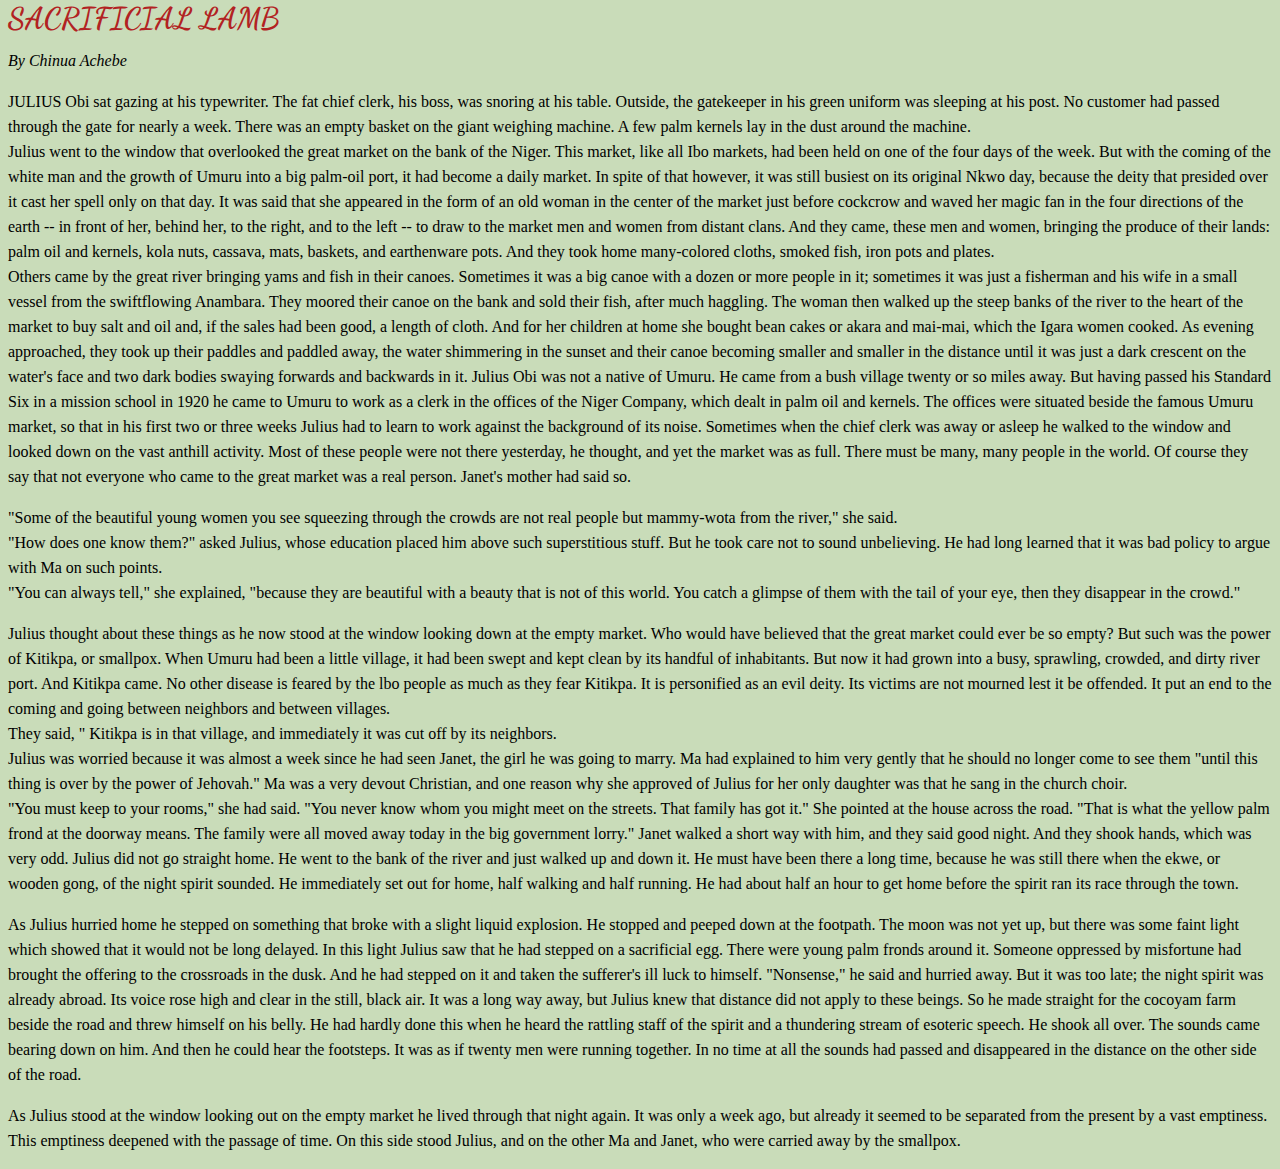
<file: sacrificial.html>
<DOCTYPE html>
<html><head>
<meta charset="UTF-8" />
<title>Sacrificial Lamb
</title>
<link href='http://fonts.googleapis.com/css?family=Dancing+Script' rel='stylesheet' type='text/css'>
<link href='http://fonts.googleapis.com/css?family=Josefin+Sans' rel='stylesheet' type='text/css' >
   <link rel="stylesheet" a href="css/myPlantation.css">

</head>
    <body>

<h1 >SACRIFICIAL LAMB</h1>
<P><em>By  Chinua Achebe</em></P>




<p>JULIUS Obi sat gazing at his
typewriter. The fat chief clerk, his
boss, was snoring at his table.
Outside, the gatekeeper in his green
uniform was sleeping at his post. No
customer had passed through the
gate for nearly a week. There was
an empty basket on the giant
weighing machine. A few palm
kernels lay in the dust around the
machine.<br>
Julius went to the window that
overlooked the great market on the
bank of the Niger. This market, like
all Ibo markets, had been held on
one of the four days of the week.
But with the coming of the white
man and the growth of Umuru into
a big palm-oil port, it had become a
daily market. In spite of that
however, it was still busiest on its
original Nkwo day, because the deity
that presided over it cast her spell
only on that day. It was said that
she appeared in the form of an old
woman in the center of the market
just before cockcrow and waved her
magic fan in the four directions of
the earth -- in front of her, behind
her, to the right, and to the left -- to
draw to the market men and
women from distant clans. And they
came, these men and women,
bringing the produce of their lands:
palm oil and kernels, kola nuts,
cassava, mats, baskets, and
earthenware pots. And they took
home many-colored cloths, smoked
fish, iron pots and plates.<br>
Others came by the great river
bringing yams and fish in their
canoes. Sometimes it was a big
canoe with a dozen or more people
in it; sometimes it was just a
fisherman and his wife in a small
vessel from the swiftflowing
Anambara. They moored their
canoe on the bank and sold their
fish, after much haggling. The
woman then walked up the steep
banks of the river to the heart of the
market to buy salt and oil and, if the
sales had been good, a length of
cloth. And for her children at home
she bought bean cakes or akara and
mai-mai, which the Igara women
cooked. As evening approached,
they took up their paddles and
paddled away, the water
shimmering in the sunset and their
canoe becoming smaller and smaller
in the distance until it was just a
dark crescent on the water's face
and two dark bodies swaying
forwards and backwards in it.
Julius Obi was not a native of
Umuru. He came from a bush village
twenty or so miles away. But having
passed his Standard Six in a mission
school in 1920 he came to Umuru to
work as a clerk in the offices of the
Niger Company, which dealt in palm
oil and kernels. The offices were
situated beside the famous Umuru
market, so that in his first two or
three weeks Julius had to learn to
work against the background of its
noise. Sometimes when the chief
clerk was away or asleep he walked
to the window and looked down on
the vast anthill activity. Most of
these people were not there
yesterday, he thought, and yet the
market was as full. There must be
many, many people in the world. Of
course they say that not everyone
who came to the great market was a
real person. Janet's mother had said
so.</p>
<p>"Some of the beautiful young
women you see squeezing through
the crowds are not real people but
mammy-wota from the river," she
said.<br>
"How does one know them?" asked
Julius, whose education placed him
above such superstitious stuff. But
he took care not to sound
unbelieving. He had long learned
that it was bad policy to argue with
Ma on such points.<br>
"You can always tell," she explained,
"because they are beautiful with a
beauty that is not of this world. You
catch a glimpse of them with the tail
of your eye, then they disappear in
the crowd."
<p>Julius thought about these things as
he now stood at the window looking
down at the empty market. Who
would have believed that the great
market could ever be so empty? But
such was the power of Kitikpa, or
smallpox.
When Umuru had been a little
village, it had been swept and kept
clean by its handful of inhabitants.
But now it had grown into a busy,
sprawling, crowded, and dirty river
port. And Kitikpa came. No other
disease is feared by the lbo people as
much as they fear Kitikpa. It is
personified as an evil deity. Its
victims are not mourned lest it be
offended. It put an end to the
coming and going between
neighbors and between villages.<br>
They said, " Kitikpa is in that village,
and immediately it was cut off by its
neighbors.<br>
Julius was worried because it was
almost a week since he had seen
Janet, the girl he was going to
marry. Ma had explained to him
very gently that he should no longer
come to see them "until this thing is
over by the power of Jehovah." Ma
was a very devout Christian, and
one reason why she approved of
Julius for her only daughter was
that he sang in the church choir.
<br>"You must keep to your rooms," she
had said. "You never know whom
you might meet on the streets. That
family has got it." She pointed at the
house across the road. "That is what
the yellow palm frond at the
doorway means. The family were
all moved away today in the big
government lorry."
Janet walked a short way with him,
and they said good night. And they
shook hands, which was very odd.
Julius did not go straight home. He
went to the bank of the river and
just walked up and down it. He must
have been there a long time, because
he was still there when the ekwe, or
wooden gong, of the night spirit
sounded. He immediately set out for
home, half walking and half
running. He had about half an hour
to get home before the spirit ran its
race through the town.</p>
<p>As Julius hurried home he stepped
on something that broke with a
slight liquid explosion. He stopped
and peeped down at the footpath.
The moon was not yet up, but there
was some faint light which showed
that it would not be long delayed. In
this light Julius saw that he had
stepped on a sacrificial egg. There
were young palm fronds around it.
Someone oppressed by misfortune
had brought the offering to the
crossroads in the dusk. And he had
stepped on it and taken the
sufferer's ill luck to himself.
"Nonsense," he said and hurried
away. But it was too late; the night
spirit was already abroad. Its voice
rose high and clear in the still, black
air. It was a long way away, but
Julius knew that distance did not
apply to these beings. So he made
straight for the cocoyam farm beside
the road and threw himself on his
belly. He had hardly done this when
he heard the rattling staff of the
spirit and a thundering stream of
esoteric speech. He shook all over.
The sounds came bearing down on
him. And then he could hear the
footsteps. It was as if twenty men
were running together. In no time at
all the sounds had passed and
disappeared in the distance on the
other side of the road.</p>
<p>As Julius stood at the window
looking out on the empty market he
lived through that night again. It
was only a week ago, but already it
seemed to be separated from the
present by a vast emptiness. This
emptiness deepened with the
passage of time. On this side stood
Julius, and on the other Ma and
Janet, who were carried away by
the smallpox.</p>
</body>
</html>
</file>
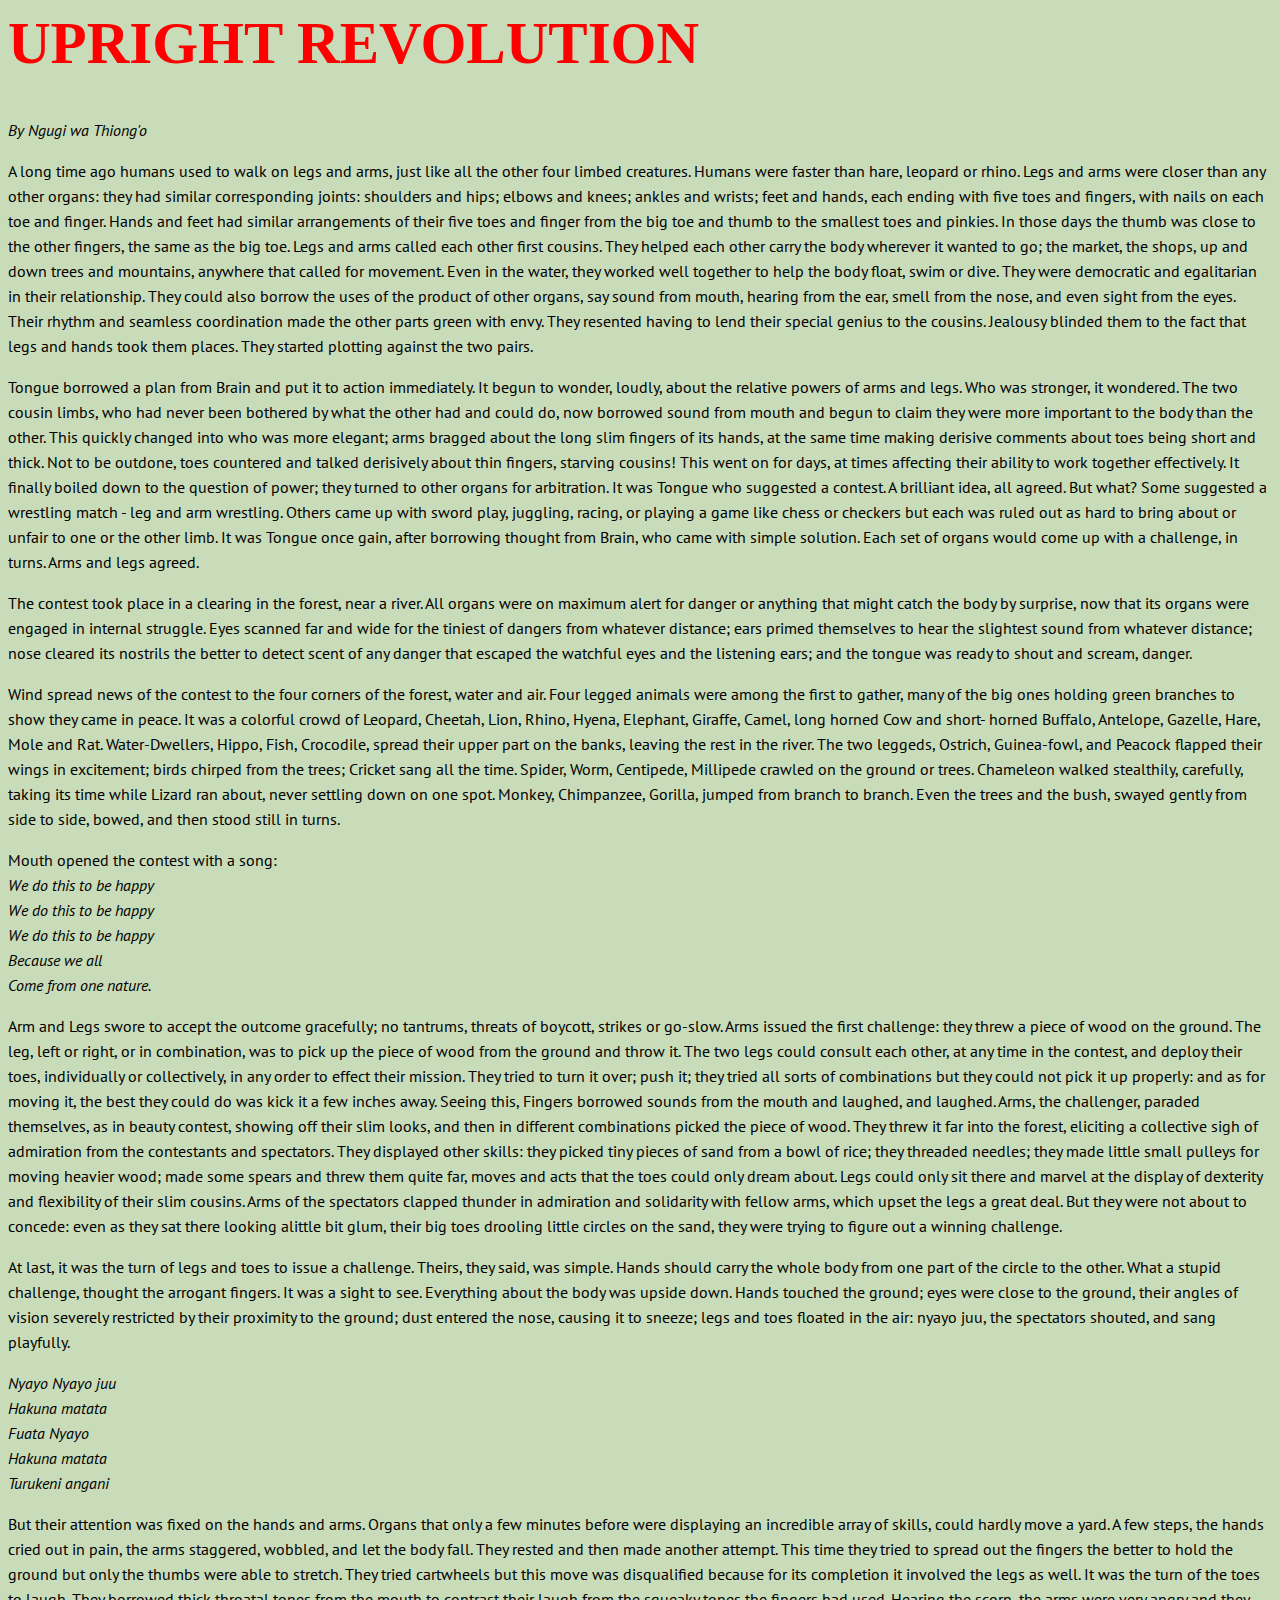
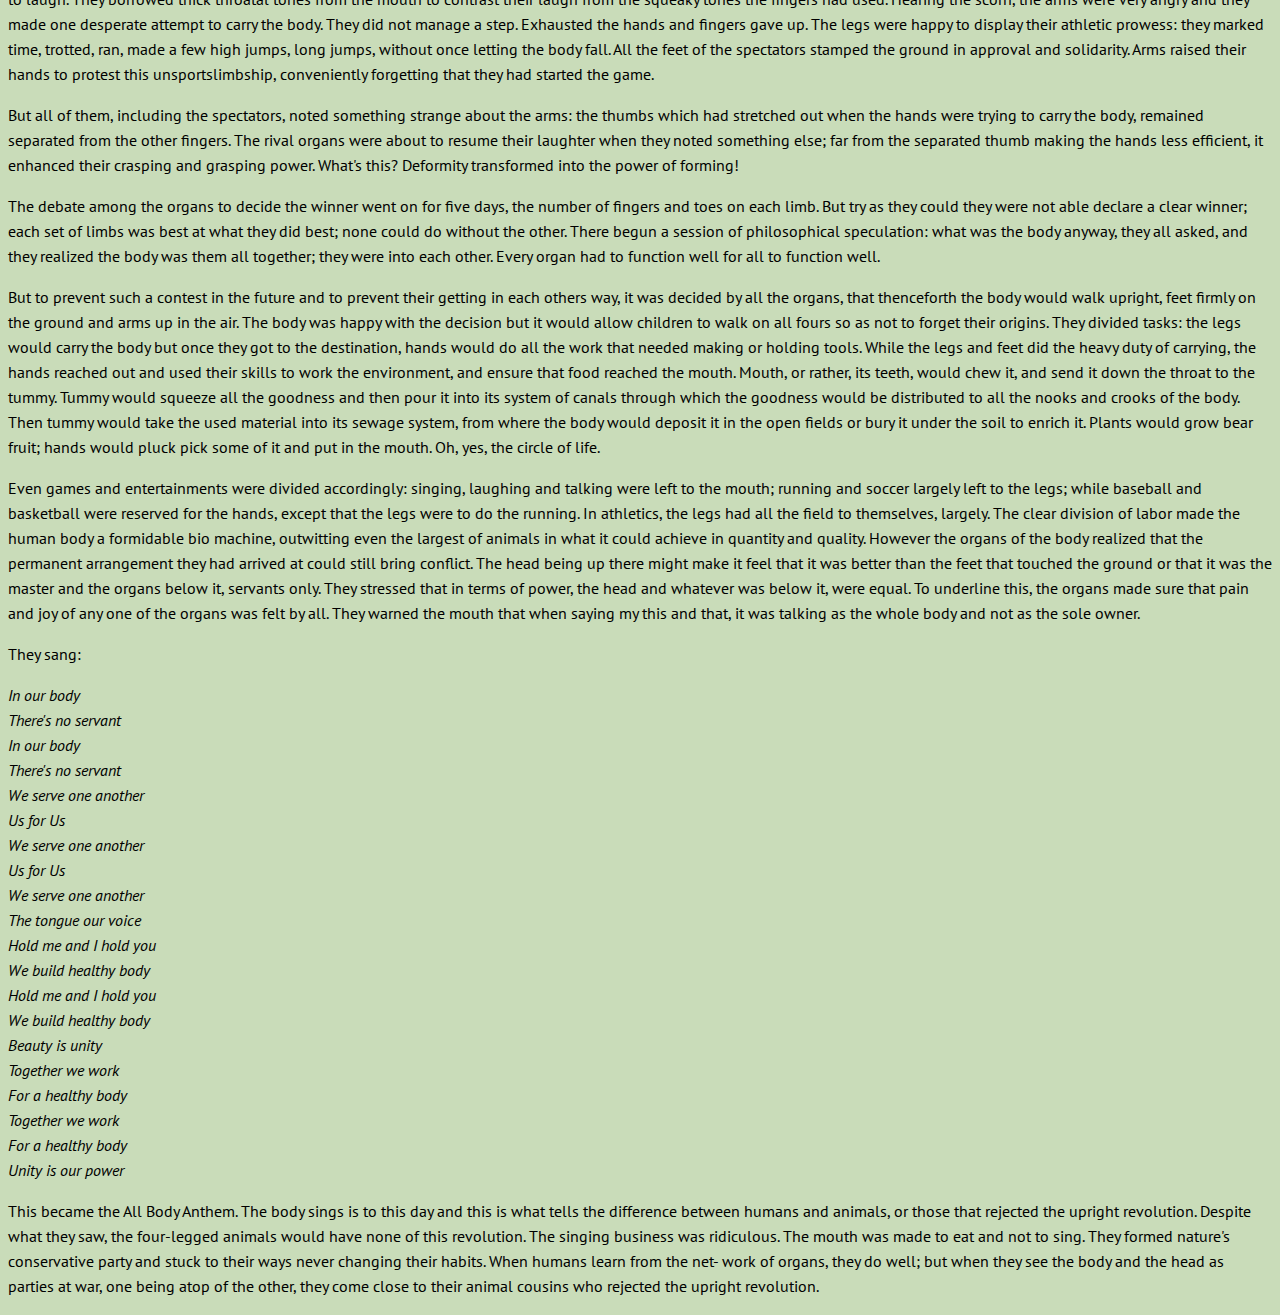
<file: upright.html>
<DOCTYPE html>
<html>
    <head>
<meta charset="UTF-8" />
<title>Upright Revolution
    </title>
    
<link href='http://fonts.googleapis.com/css?family=PT+Sans' rel='stylesheet' type='text/css' >
   <link rel="stylesheet" a href="css/myWaiting.css">

</head>
    <body>

<h1 >UPRIGHT REVOLUTION</h1>
<P><em>By  Ngugi wa Thiong'o</em></P>



<p>A long time ago humans used to walk on legs and arms, just like all the other
four limbed creatures. Humans were faster than hare, leopard or rhino. Legs and arms were closer than any
other organs: they had similar corresponding joints: shoulders and
hips; elbows and knees; ankles and wrists; feet and hands, each ending
with five toes and fingers, with nails on each toe and finger. Hands and feet
had similar arrangements of their five toes and finger from the big toe and
thumb to the smallest toes and pinkies.
In those days the thumb was close to the other fingers, the same as the big
toe. Legs and arms called each other first cousins. They helped each other carry the body
wherever it wanted to go; the market, the shops, up and down trees and
mountains, anywhere that called for movement. Even in the water, they worked well together to help the body
float, swim or dive. They were democratic and egalitarian in their relationship. They could also borrow
the uses of the product of other organs, say sound from mouth, hearing from the ear, smell from the
nose, and even sight from the eyes. Their rhythm and seamless coordination made the other parts
green with envy. They resented having to lend their special genius to the cousins. Jealousy blinded them to the
fact that legs and hands took them places. They started plotting against the two pairs.</p>

<p>Tongue borrowed a plan from Brain
and put it to action immediately. It
begun to wonder, loudly, about the
relative powers of arms and legs. Who
was stronger, it wondered. The two
cousin limbs, who had never been
bothered by what the other had and
could do, now borrowed sound from
mouth and begun to claim they were
more important to the body than the
other. This quickly changed into who
was more elegant; arms bragged about
the long slim fingers of its hands, at
the same time making derisive
comments about toes being short and
thick. Not to be outdone, toes
countered and talked derisively about
thin fingers, starving cousins! This
went on for days, at times affecting
their ability to work together
effectively. It finally boiled down to
the question of power; they turned to
other organs for arbitration.
It was Tongue who suggested a contest.
A brilliant idea, all agreed. But what?
Some suggested a wrestling match - leg
and arm wrestling. Others came up
with sword play, juggling, racing, or
playing a game like chess or checkers
but each was ruled out as hard to
bring about or unfair to one or the
other limb. It was Tongue once gain,
after borrowing thought from Brain,
who came with simple solution. Each
set of organs would come up with a
challenge, in turns. Arms and legs
agreed.</p>
<p>The contest took place in a clearing in
the forest, near a river. All organs
were on maximum alert for danger or
anything that might catch the body by
surprise, now that its organs were
engaged in internal struggle. Eyes
scanned far and wide for the tiniest of
dangers from whatever distance; ears
primed themselves to hear the slightest
sound from whatever distance; nose
cleared its nostrils the better to detect
scent of any danger that escaped the
watchful eyes and the listening ears;
and the tongue was ready to shout and
scream, danger.</p>
<p>Wind spread news of the contest to the
four corners of the forest, water and
air. Four legged animals were among
the first to gather, many of the big
ones holding green branches to show
they came in peace. It was a colorful
crowd of Leopard, Cheetah, Lion,
Rhino, Hyena, Elephant, Giraffe,
Camel, long horned Cow and short-
horned Buffalo, Antelope, Gazelle,
Hare, Mole and Rat. Water-Dwellers,
Hippo, Fish, Crocodile, spread their
upper part on the banks, leaving the
rest in the river. The two leggeds,
Ostrich, Guinea-fowl, and Peacock
flapped their wings in excitement;
birds chirped from the trees; Cricket
sang all the time. Spider, Worm,
Centipede, Millipede crawled on the
ground or trees. Chameleon walked
stealthily, carefully, taking its time
while Lizard ran about, never settling
down on one spot. Monkey,
Chimpanzee, Gorilla, jumped from
branch to branch. Even the trees and
the bush, swayed gently from side to
side, bowed, and then stood still in
turns.</p>
<p>Mouth opened the contest with a song:
<br><em>We do this to be happy
<br>We do this to be happy
<br>We do this to be happy
<br>Because we all
<br>Come from one nature.</em></p>
<p>Arm and Legs swore to accept the
outcome gracefully; no tantrums,
threats of boycott, strikes or go-slow.
Arms issued the first challenge: they
threw a piece of wood on the ground.
The leg, left or right, or in
combination, was to pick up the piece
of wood from the ground and throw it.
The two legs could consult each other,
at any time in the contest, and deploy
their toes, individually or collectively,
in any order to effect their mission.
They tried to turn it over; push it; they
tried all sorts of combinations but they
could not pick it up properly: and as
for moving it, the best they could do
was kick it a few inches away. Seeing
this, Fingers borrowed sounds from
the mouth and laughed, and laughed.
Arms, the challenger, paraded
themselves, as in beauty contest,
showing off their slim looks, and then
in different combinations picked the
piece of wood. They threw it far into
the forest, eliciting a collective sigh of
admiration from the contestants and
spectators. They displayed other skills:
they picked tiny pieces of sand from a
bowl of rice; they threaded needles;
they made little small pulleys for
moving heavier wood; made some
spears and threw them quite far,
moves and acts that the toes could only
dream about. Legs could only sit there
and marvel at the display of dexterity
and flexibility of their slim cousins.
Arms of the spectators clapped
thunder in admiration and solidarity
with fellow arms, which upset the legs
a great deal. But they were not about
to concede: even as they sat there
looking alittle bit glum, their big toes
drooling little circles on the sand, they
were trying to figure out a winning
challenge.</p>
<p>At last, it was the turn of legs and toes
to issue a challenge. Theirs, they said,
was simple. Hands should carry the
whole body from one part of the circle
to the other. What a stupid challenge,
thought the arrogant fingers. It was a
sight to see. Everything about the body
was upside down. Hands touched the
ground; eyes were close to the ground,
their angles of vision severely
restricted by their proximity to the
ground; dust entered the nose, causing
it to sneeze; legs and toes floated in the
air: nyayo juu, the spectators shouted,
and sang playfully.</p>

<p><em>Nyayo Nyayo juu
<br>Hakuna matata
<br>Fuata Nyayo
<br>Hakuna matata
<br>Turukeni angani</em></p>
<p>But their attention was fixed on the
hands and arms. Organs that only a
few minutes before were displaying an
incredible array of skills, could hardly
move a yard. A few steps, the hands
cried out in pain, the arms staggered,
wobbled, and let the body fall. They
rested and then made another attempt.
This time they tried to spread out the
fingers the better to hold the ground
but only the thumbs were able to
stretch. They tried cartwheels but this
move was disqualified because for its
completion it involved the legs as well.
It was the turn of the toes to laugh.
They borrowed thick throatal tones
from the mouth to contrast their laugh
from the squeaky tones the fingers
had used. Hearing the scorn, the arms
were very angry and they made one
desperate attempt to carry the body.
They did not manage a step. Exhausted
the hands and fingers gave up. The
legs were happy to display their
athletic prowess: they marked time,
trotted, ran, made a few high jumps,
long jumps, without once letting the
body fall. All the feet of the spectators
stamped the ground in approval and
solidarity. Arms raised their hands to
protest this unsportslimbship,
conveniently forgetting that they had
started the game.</p>
<p>But all of them, including the
spectators, noted something strange
about the arms: the thumbs which had
stretched out when the hands were
trying to carry the body, remained
separated from the other fingers. The
rival organs were about to resume
their laughter when they noted
something else; far from the separated
thumb making the hands less efficient,
it enhanced their crasping and
grasping power. What's this?
Deformity transformed into the power
of forming!</p>
<p>The debate among the organs to decide
the winner went on for five days, the
number of fingers and toes on each
limb. But try as they could they were
not able declare a clear winner; each
set of limbs was best at what they did
best; none could do without the other.
There begun a session of philosophical
speculation: what was the body
anyway, they all asked, and they
realized the body was them all
together; they were into each other.
Every organ had to function well for
all to function well.</p>
<p>But to prevent such a contest in the
future and to prevent their getting in
each others way, it was decided by all
the organs, that thenceforth the body
would walk upright, feet firmly on the
ground and arms up in the air. The
body was happy with the decision but
it would allow children to walk on all
fours so as not to forget their origins.
They divided tasks: the legs would
carry the body but once they got to the
destination, hands would do all the
work that needed making or holding
tools. While the legs and feet did the
heavy duty of carrying, the hands
reached out and used their skills to
work the environment, and ensure
that food reached the mouth. Mouth,
or rather, its teeth, would chew it, and
send it down the throat to the tummy.
Tummy would squeeze all the
goodness and then pour it into its
system of canals through which the
goodness would be distributed to all
the nooks and crooks of the body.
Then tummy would take the used
material into its sewage system, from
where the body would deposit it in the
open fields or bury it under the soil to
enrich it. Plants would grow bear fruit;
hands would pluck pick some of it and
put in the mouth. Oh, yes, the circle of
life.</p>
<p>Even games and entertainments were
divided accordingly: singing, laughing
and talking were left to the mouth;
running and soccer largely left to the
legs; while baseball and basketball
were reserved for the hands, except
that the legs were to do the running. In
athletics, the legs had all the field to
themselves, largely. The clear division
of labor made the human body a
formidable bio machine, outwitting
even the largest of animals in what it
could achieve in quantity and quality.
However the organs of the body
realized that the permanent
arrangement they had arrived at could
still bring conflict. The head being up
there might make it feel that it was
better than the feet that touched the
ground or that it was the master and
the organs below it, servants only.
They stressed that in terms of power,
the head and whatever was below it,
were equal. To underline this, the
organs made sure that pain and joy of
any one of the organs was felt by all.
They warned the mouth that when
saying my this and that, it was talking
as the whole body and not as the sole
owner.</p>
<p>They sang:</p>

<p><em>In our body
<br>There's no servant
<br>In our body
<br>There's no servant
<br>We serve one another
<br>Us for Us
<br>We serve one another
<br>Us for Us
<br>We serve one another
<br>The tongue our voice
<br>Hold me and I hold you
<br>We build healthy body
<br>Hold me and I hold you
<br>We build healthy body
<br>Beauty is unity
<br>Together we work
<br>For a healthy body
<br>Together we work
<br>For a healthy body
<br>Unity is our power</em></p>
<p>This became the All Body Anthem. The
body sings is to this day and this is
what tells the difference between
humans and animals, or those that
rejected the upright revolution.
Despite what they saw, the four-legged
animals would have none of this
revolution. The singing business was
ridiculous. The mouth was made to eat
and not to sing. They formed nature's
conservative party and stuck to their
ways never changing their habits.
When humans learn from the net-
work of organs, they do well; but
when they see the body and the head
as parties at war, one being atop of the
other, they come close to their animal
cousins who rejected the upright
revolution.</p>

</body>
</html>
</file>
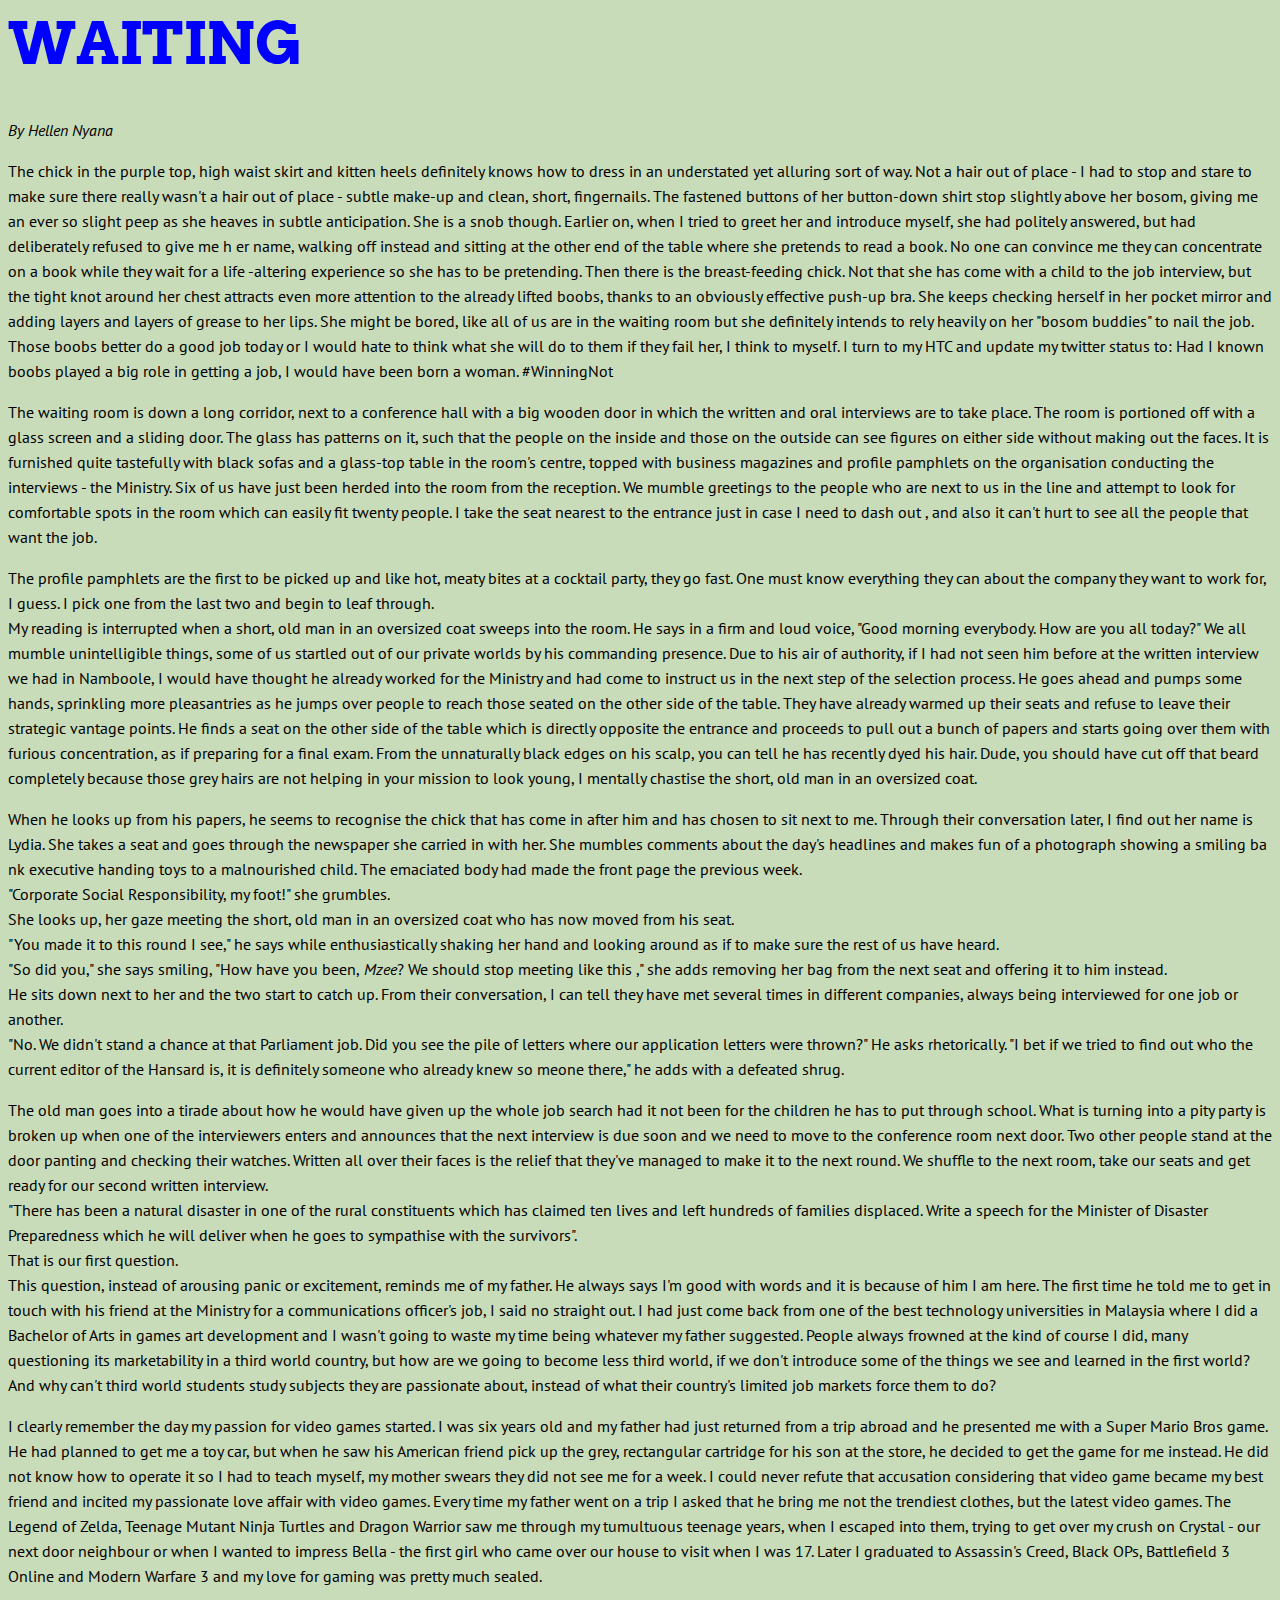
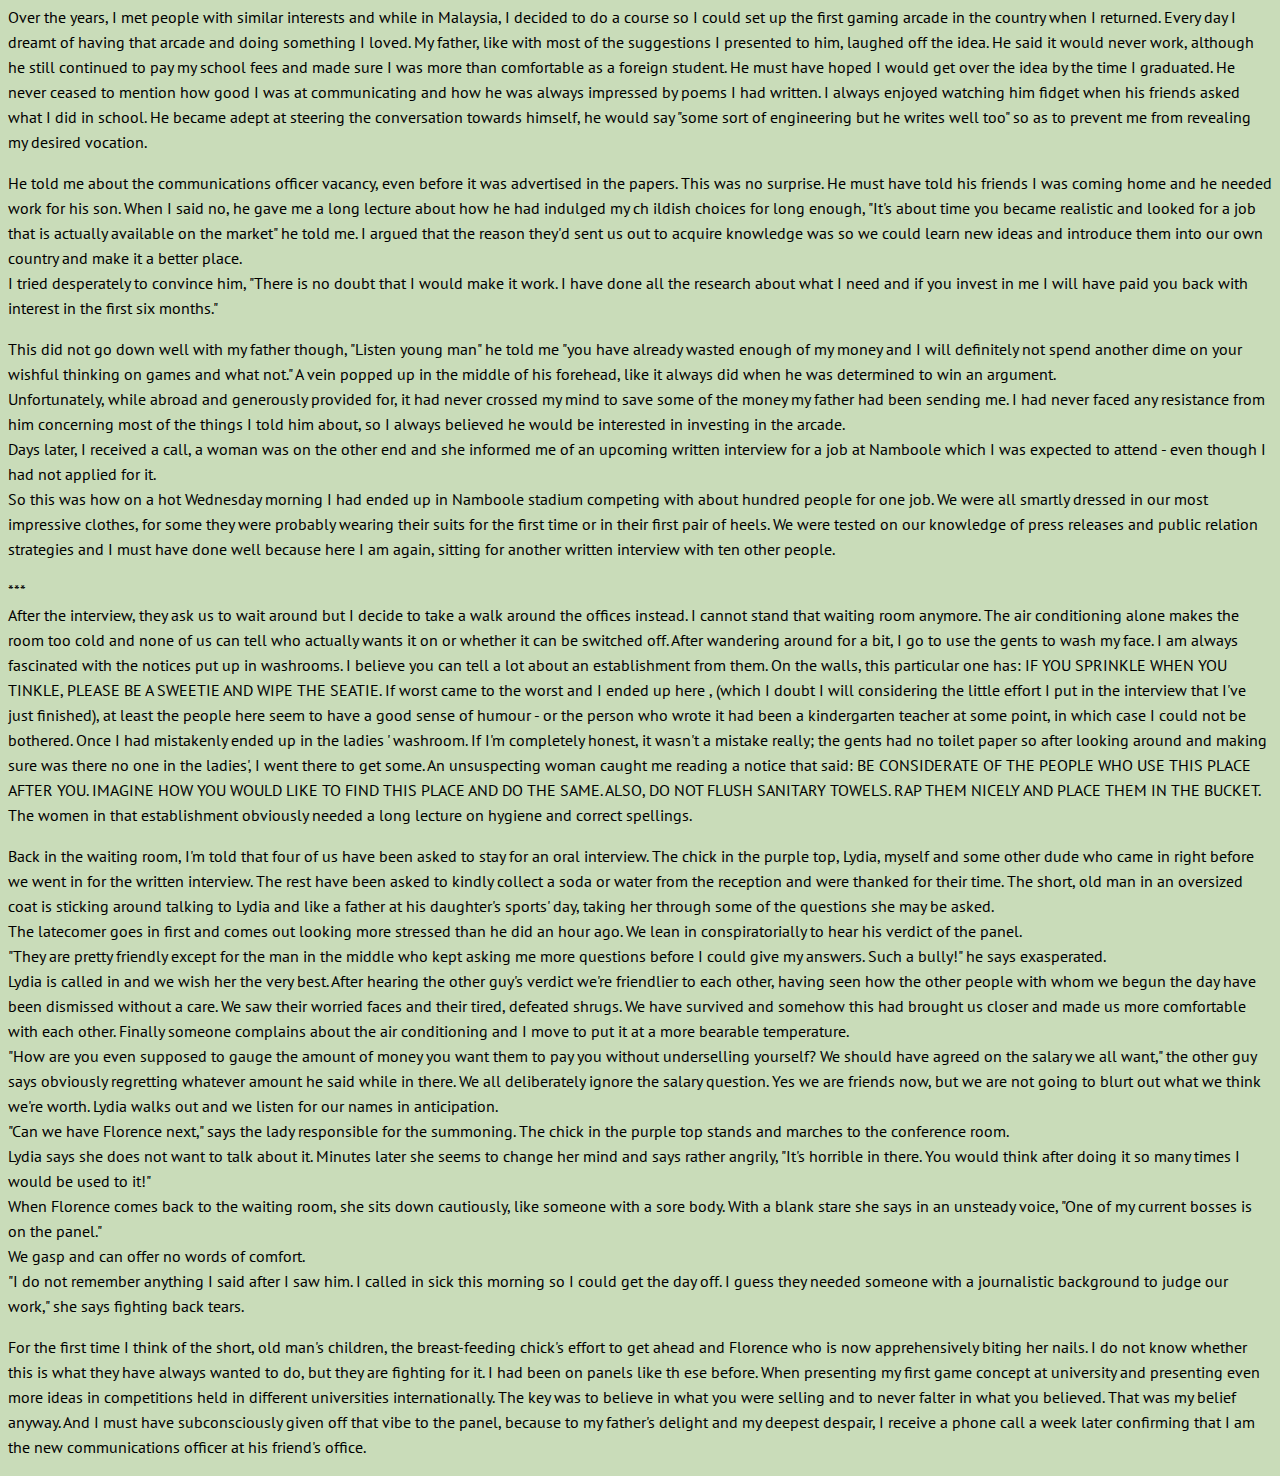
<file: waiting.html>
<DOCTYPE html>
<html><head>
<meta charset="UTF-8" />
<title>Waiting
</title>
<link href='http://fonts.googleapis.com/css?family=Arvo' rel='stylesheet' type='text/css'>
<link href='http://fonts.googleapis.com/css?family=PT+Sans' rel='stylesheet' type='text/css' >
   <link rel="stylesheet" a href="css/myPretty.css">

</head>
    <body>

<h1 >WAITING</h1>
<P><em>By  Hellen Nyana</em></P>

 
<P>The chick in the purple top, high waist skirt and kitten heels definitely  knows how to dress in an 
understated yet alluring sort of way. Not a hair out of place  -  I had to stop and stare to make sure 
there really wasn't a hair out of place  -  subtle make-up and clean, short, fingernails. The fastened 
buttons of her button-down shirt stop slightly above her bosom, giving me an ever so slight peep as 
she heaves in subtle anticipation. She is a snob though. Earlier on, when I tried to greet her and 
introduce myself, she had politely answered, but had deliberately refused to give me h er name, 
walking off instead and sitting at the  other end of the table where she pretends to read a book. No 
one can convince me they can concentrate on a book while they wait for a life -altering experience 
so she has to be pretending. Then there is the breast-feeding chick. Not that she has come with  a 
child to the job interview,  but the  tight knot around her chest attracts  even more attention to the 
already lifted boobs, thanks to an obviously effective push-up bra. She keeps checking herself in her 
pocket mirror and adding layers and layers of grease to her lips. She might be bored, like all of us 
are in the waiting room but she definitely intends to rely heavily on her "bosom buddies" to nail the 
job.  Those boobs better do a good job today or I would hate to think what she will do to  them if 
they fail her, I think to myself. I turn to my HTC and update my twitter status to: Had I known boobs 
played a big role in getting a job, I would have been born a woman. #WinningNot</P>
<p>The waiting room is down a long  corridor, next to a conference hall with a big wooden door in 
which the written and oral interviews are to take place. The room is portioned off with  a  glass 
screen  and a sliding door. The glass has patterns on it, such that the people on the inside and  those 
on the outside can see figures on either side without making out the faces. It is furnished quite 
tastefully with black sofas and a glass-top table in the room's centre,  topped with business 
magazines and profile pamphlets on the organisation  conducting the interviews  -  the Ministry. Six 
of us have just been herded into the room from the reception. We mumble greetings to the people 
who are next to us in the line and attempt to look for comfortable spots in the  room which can 
easily fit twenty people.  I take the seat nearest to the entrance just in case I need to dash out ,  and 
also it can't hurt to see all the people that want the job.</p>
<p>The profile pamphlets are the first to be picked  up  and like hot, meaty bites at a cocktail party, 
they go fast. One  must know everything they can about the company they want to work for, I 
guess. I pick one from the last two and begin to leaf through.<br>
My reading is interrupted when a short, old man in an oversized coat  sweeps into the room. He 
says  in  a firm and loud  voice, "Good morning everybody. How are you all today?" We all mumble 
unintelligible things, some of us startled out of our private worlds by his commanding presence. 
Due to his air of authority, if I had not seen him before at the written interview we had  in 
Namboole, I would have thought he already worked for the Ministry and had come to instruct us in 
the next step  of the selection process.  He goes ahead and pumps some hands, sprinkling more 
pleasantries as he jumps over people to reach those seated on the other side of the table. They have 
already  warmed up  their seats and refuse to leave their strategic vantage points. He finds a seat on 
the other side of the table which is directly opposite the entrance and proceeds to pull out a bunch 
of papers and starts going over them with furious concentration, as if  preparing for a final exam. 
From the unnaturally black edges on his scalp, you can tell he has recently dyed his hair. Dude, you 
should have cut off that beard completely because those grey hairs are not helping in your mission 
to look young, I mentally chastise the short, old man in an oversized coat. </p>
<p>When he looks up from his papers, he seems to recognise the chick that has come in after him and 
has chosen to sit next to me.  Through their conversation later, I find  out her name is Lydia.  She 
takes a seat and goes through the newspaper she carried in with her. She mumbles comments about 
the day's headlines and makes fun of a photograph showing a smiling ba nk executive handing toys to 
a malnourished child. The emaciated body had made the front page the previous week.<br>
"Corporate Social Responsibility, my foot!" she grumbles.<br>
She looks up, her gaze meeting the short, old man  in an oversized coat  who  has now  moved from 
his seat.<br>
"You made it to this  round I see," he says while enthusiastically shaking her hand and  looking 
around as if to make sure the rest of us have heard.<br>
"So did you," she says smiling, "How have you been,<em> Mzee</em>? We should stop meeting like this ," she 
adds removing her bag from the next seat and offering it to him instead.<br>
He sits down next to her and the two start to catch up. From their conversation, I can tell they 
have met several times in different companies, always being interviewed for one job or another.
<br>"No. We didn't stand a chance at that Parliament job. Did you see the pile of letters where our 
application letters were thrown?" He asks rhetorically. "I bet if we tried to find out who the current 
editor of the  Hansard  is, it is definitely someone who already knew so meone there," he adds with a 
defeated shrug.</p>
<p>The old man  goes into a tirade about how he would have given up the whole job search had it not 
been for the children he has to put through school. What is turning into a pity party is broken up 
when one of the interviewers enters and announces that the next interview is due soon and we need
to  move to the conference room next door. Two other people stand at the door panting and 
checking their watches. Written  all over their faces is the relief that they've managed to make it to 
the next round. We shuffle to the next room, take our seats and get ready for our second written 
interview. <br>
"There has been a natural disaster in one of the rural constituents which has claimed ten lives and left hundreds 
of families displaced. Write a speech for the Minister of Disaster Preparedness which he will deliver when he goes 
to sympathise with the survivors". <br>
That is our first question.<br>
This question, instead of arousing panic or excitement, reminds me  of my father. He  always says 
I'm good with words and it is because of him I am here. The first time he told me to get in touch 
with his friend at the Ministry for a communications officer's job, I said no straight out. I had just 
come back from one of the best technology  universities in Malaysia where I did a Bachelor of Arts 
in games art development and I wasn't going to waste my time being whatever my father
suggested. People always frowned at the kind of course I did, many questioning its marketability in 
a third world  country, but how are we going to become less third world, if we don't introduce 
some of the things we see and learned in the first world? And why can't third world students study 
subjects they are passionate about, instead of what their country's limited job markets force  them 
to do?</p>
<p>I clearly remember the day my passion for video games started.  I was six years old and my father 
had just returned from a trip abroad and he presented me with a  Super Mario Bros  game. He had 
planned to get me a toy car,  but when he saw his American friend pick up the grey, rectangular 
cartridge for his son at the store, he decided to get the game for me instead. He did not know how 
to operate it so I had to teach myself,  my mother swears they did not see me for a week. I could
never refute that accusation considering that video game became my best friend and incited my 
passionate love affair with video games. Every time my father went on a trip I asked that he bring 
me not the trendiest clothes, but the latest video games.  The Legend of Zelda,  Teenage Mutant Ninja 
Turtles and Dragon Warrior saw me through my tumultuous teenage years, when I escaped into them, 
trying to  get over my crush on Crystal  -  our next door neighbour or when I wanted to impress 
Bella -  the first girl who came over our house to visit when I was 17. Later I graduated to  Assassin's
Creed, Black OPs, Battlefield 3 Online  and  Modern Warfare 3  and my love for gaming  was pretty much 
sealed.</p>
<p>Over the years, I met people with similar interests and while in Malaysia, I decided to do a course 
so I could set up the first gaming arcade in the country when I returned. Every day I dreamt of 
having that arcade and doing something I loved. My father, like with most of  the  suggestions I 
presented to him, laughed off the idea.  He said it would never work,  although he still continued to 
pay my school fees and made sure I was more than comfortable as a foreign student.  He must have 
hoped I would get over the idea by the time I graduated. He never ceased to mention how good I 
was at communicating and how he was always impressed by poems I had written. I always  enjoyed 
watching him fidget  when his friends asked what I did  in school.  He became adept at steering the 
conversation towards himself, he would say "some sort of engineering but he writes well too" so as 
to prevent me from revealing my desired vocation.</p>
<p>He told me about the communications officer vacancy, even  before it was advertised in the 
papers. This was no surprise. He must have told his friends I was coming home and he needed work 
for his son. When I said no, he gave me a long lecture about how he had indulged my ch ildish 
choices  for  long  enough,  "It's about time you became realistic and looked for a job that is actually 
available on the market" he told me. I argued that the reason they'd  sent us out to acquire 
knowledge was so we could learn new ideas and  introduce them into  our own country and make it 
a better place.<br>
I tried desperately to convince him,  "There is no doubt that I would make it work. I have done all 
the research about what I need and if you invest in me I will have paid you back with interest in the 
first six months."<br></p>
<p>This did not go down well  with my father though, "Listen young man" he  told me  "you have 
already wasted enough of my money and I will definitely not spend another dime on your wishful 
thinking on games and what not." A vein popped up in the middle of his forehead, like it always did 
when he was determined to win an argument.<br>
Unfortunately, while abroad and generously provided for, it had never crossed my mind to save 
some of the money my father had  been sending  me. I had never faced any resistance from him 
concerning most  of the things I told him about,  so I always believed he would be interested in 
investing in the arcade. <br>
Days later, I received a call, a woman was on the other end and she informed me of an upcoming 
written interview for a job at Namboole  which I was expected to attend  -  even though I had  not 
applied for it.<br>
So this was how on  a hot Wednesday morning I had ended up in Namboole stadium competing 
with about hundred people for one job. We were all smartly dressed in our most impressive 
clothes, for some  they  were  probably  wearing  their  suits  for the first time  or  in their  first pair  of 
heels. We were tested on our knowledge of press releases and public relation strategies and I must 
have done well because here I am again, sitting for another written interview with ten other 
people.</p>

<p>***<br>
After the interview, they ask us to wait around but I decide  to take a walk around the offices 
instead. I cannot stand that waiting room anymore. The air conditioning alone makes the room too 
cold and none of us can tell  who actually wants it on or whether it can be switched off.  After 
wandering around for a bit, I go  to  use  the gents to wash my  face. I am always fascinated with  the 
notices put up in washrooms. I believe you can tell a lot about an establishment from them. On the 
walls, this particular one has: IF YOU SPRINKLE WHEN YOU TINKLE, PLEASE BE A SWEETIE 
AND WIPE THE SEATIE.  If worst came to the worst and I ended up here ,  (which I doubt I will 
considering the little effort I put  in the interview that I've just finished),  at least the people here 
seem to have a good sense of humour - or the person who wrote it had been a kindergarten teacher 
at some point, in which case I could not be bothered. Once I had mistakenly ended up in the ladies '
washroom. If I'm completely  honest, it wasn't a mistake really; the gents had no toilet paper so 
after looking around and making sure was there no one in the ladies', I went there to get some. An 
unsuspecting woman caught  me reading a notice that said: BE CONSIDERATE OF THE PEOPLE 
WHO USE THIS PLACE AFTER YOU. IMAGINE HOW YOU WOULD LIKE TO FIND THIS 
PLACE AND DO THE SAME. ALSO, DO NOT FLUSH SANITARY TOWELS. RAP THEM 
NICELY AND PLACE THEM IN THE BUCKET.  The women in that establishment obviously 
needed a long lecture on hygiene and correct spellings. </p>
<p>Back in the waiting room, I'm told  that  four of us  have been asked to stay for an oral interview. 
The chick in the purple top, Lydia, myself and some other dude who came in right before we went 
in for the written interview. The rest have been asked to kindly collect a soda or water from the 
reception and were thanked for their time. The short, old man in an oversized coat is sticking 
around talking to Lydia and like a father at his daughter's sports' day, taking her through some of 
the questions she may be asked. <br>
The latecomer goes in first and comes out looking more stressed than he did an hour ago. We lean 
in conspiratorially to hear his verdict of the panel.<br>
"They are pretty friendly except for the man in the middle who kept asking me more questions 
before I could give my answers. Such a bully!" he says exasperated. <br>
Lydia is called in and we wish her the very best. After hearing the other guy's verdict we're 
friendlier to each other, having seen how the other people with whom we  begun the day have  been 
dismissed without a care. We saw their worried faces and their tired, defeated shrugs. We have
survived  and  somehow  this  had  brought us closer and made us more comfortable with each  other. 
Finally someone complains  about the air conditioning and I move to put it at a more bearable 
temperature.<br>
"How are you even supposed to gauge the amount of money you want them to pay you without 
underselling yourself? We should have agreed on the salary we all want," the other guy says 
obviously  regretting whatever  amount he  said while in there. We all deliberately ignore the salary 
question. Yes we are friends now, but we are not going to blurt out what we think we're worth.
Lydia walks out and we listen for our names in anticipation.<br>
"Can  we have Florence next,"  says the lady responsible for the summoning. The  chick in the 
purple top stands and marches to the conference room.<br>
Lydia says she does not want to talk about it. Minutes later she seems to change her mind and says 
rather angrily, "It's horrible in there. You would think after doing it so many times I would be used 
to it!"<br>
When Florence comes back to the waiting room, she sits down cautiously, like someone with a 
sore body. With a blank stare she says in an unsteady   voice, "One  of my current bosses is on the 
panel." <br>
We gasp and can offer no words of comfort.<br>
"I do not remember anything I said after I saw him. I called in sick this morning so I could get the 
day off. I guess they needed someone with a journalistic background to judge our work," she says
fighting back tears.</p>
<p>For the first  time  I think of the  short, old man's children, the breast-feeding chick's effort to get 
ahead and Florence who is now apprehensively biting her nails. I do not know whether this is what 
they have always wanted to do, but they are fighting for it. I had been on panels like th ese before. 
When presenting my first game concept at university and presenting even more ideas  in 
competitions held in different universities internationally. The key was to believe in what you were 
selling and  to  never falter in what you believed. That  was my belief anyway. And I must have 
subconsciously given off that vibe to  the panel, because to my father's delight and my deepest 
despair, I receive a phone call a week later confirming that I am  the new communications officer at 
his friend's office.</p>
</body>
</html>
</file>
<file: css/main.css>
* {
    width: 100%;
}
h1 {
    font-family: 'Lobster', Georgia, Times, serif;
    font-size: 70px;
    line-height: 100px;
}
body {
    font-family: 'Cabin', Helvetica, Arial, sans-serif;
    font-size: 20px;
    line-height: 25px;
    font-style: italic;
    width: 100%;
    background-color: #333;
    color: yellow;
}
.container {
    padding: 2px;
}
.row img {
    height: 250px;
    padding: 2%;
    width: 300px;
    opacity: 7;
    -webkit-transition: all 0.5s ease;
    -moz-transition: all 0.5s ease;
    -o-transition: all 0.5s ease;
    -ms-transition: all 0.5s ease;
    transition: all 0.5s ease;
}
.one,
.two,
.three {
    width: 30.83%;
    padding: 1%;
    float: left;
}
.row img:hover {
    border-radius: 50%;
    -webkit-transform: rotate(360deg);
    -moz-transform: rotate(360deg);
    -o-transform: rotate(360deg);
    -ms-transform: rotate(360deg);
    transform: rotate(360deg);
}
</file>
<file: css/myDog.css>
h1 {
 font-family: 'Raleway', Helvetica, Arial, sans-serif;
 font-size: 50px;
 line-height: 70px;
}
 
body {
 font-family: 'Goudy Bookletter 1911', Georgia, Times, serif;
 font-size: 15px;
 line-height: 25px;
}
</file>
<file: css/myPretty.css>
h1 {
font-family:'Arvo',Georgia, Times, serif; 
font-size: 59px;
line-height: 70px;
color:blue;
}

body {
font-family:'PT Sans', Helvetica, Arial, sans-serif; 
font-size: 16px;
line-height: 25px;
color:black;
background-color:#C9DCB9;
}
</file>
<file: css/myPlantation.css>
h1 {
font-family:'Dancing Script',Georgia, Times, serif; 
font-size: 30px;
line-height: 20px;
color:firebrick;
}

body {
font-family:'Josefin Sans, Helvetica, Arial, sans-serif; 
font-size: 18px;
line-height: 25px;
    margin-top: 15px
color:black;
background-color:#C9DCB9;
}
</file>
<file: css/new.css>
h1 {
 font-family: 'Dancing Script', Georgia, Times, serif;
 font-size: 59px;
 line-height: 60px;
color: blue;
}
 
body,{
 font-family: 'Josefin Sans', Helvetica, Arial, sans-serif;
 font-size: 18px;
 line-height: 25px;
 margin-top: 15px;
    background-color: darkgray;
}
</file>
<file: css/myWaiting.css>
h1 {
font-family:'Arvo',Georgia, Times, serif;
font-size: 59px;
line-height: 70px;
color:red;
}

body {
font-family:'PT Sans', Helvetica, Arial, sans-serif; 
font-size: 16px;
line-height: 25px;
color:black;
background-color:#C9DCB9;
}
</file>
